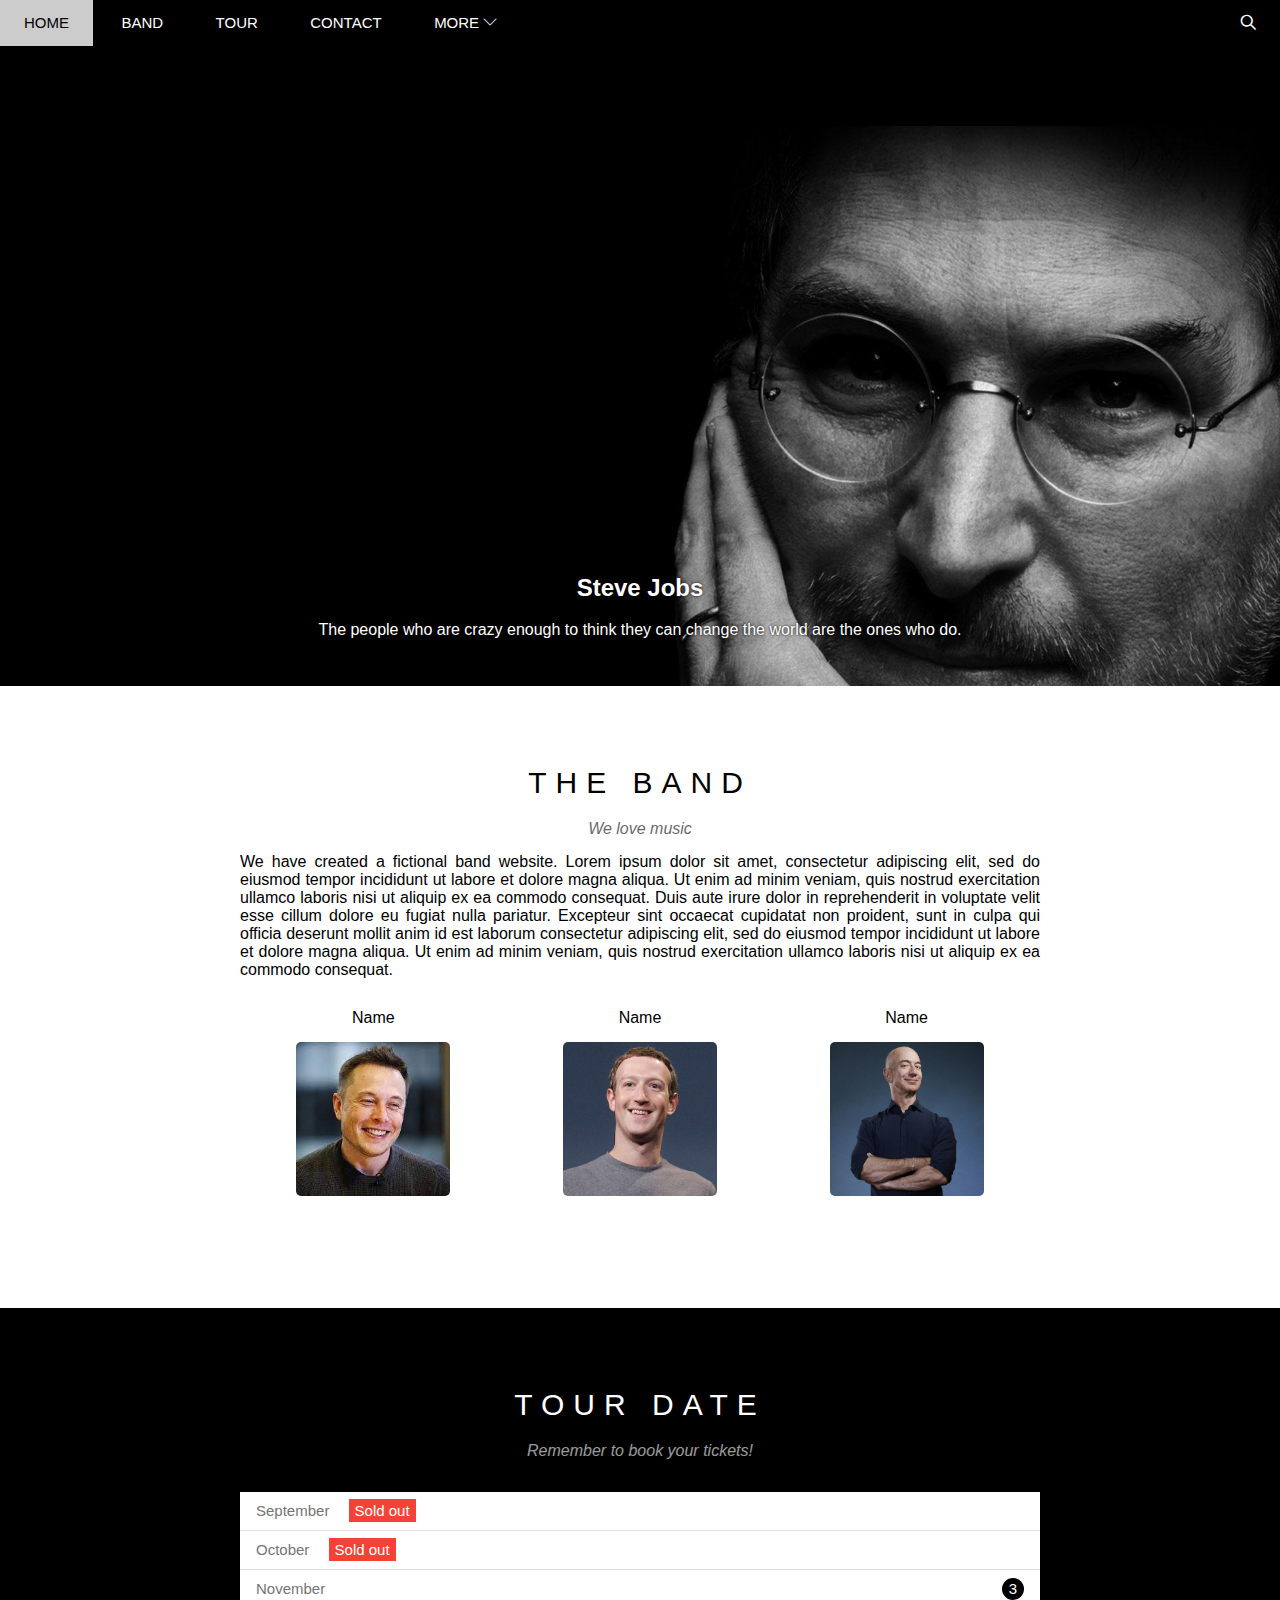
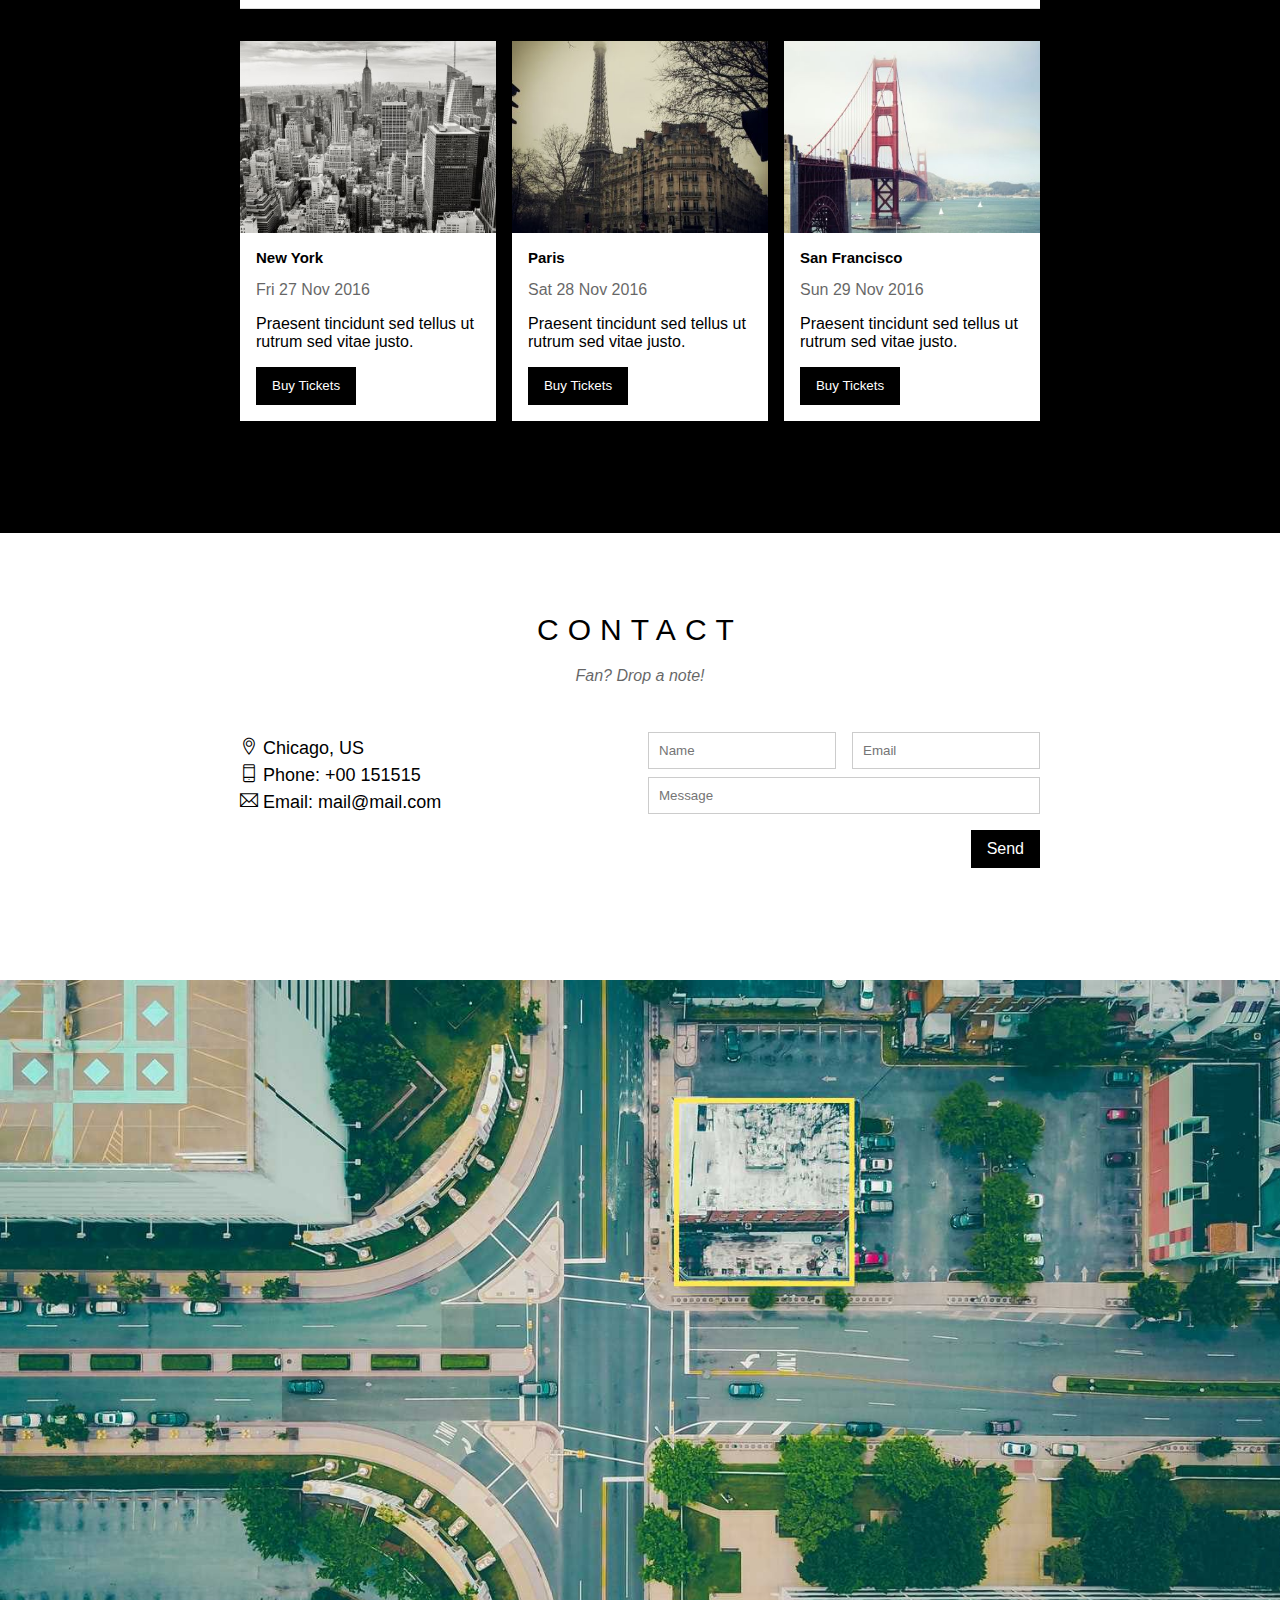
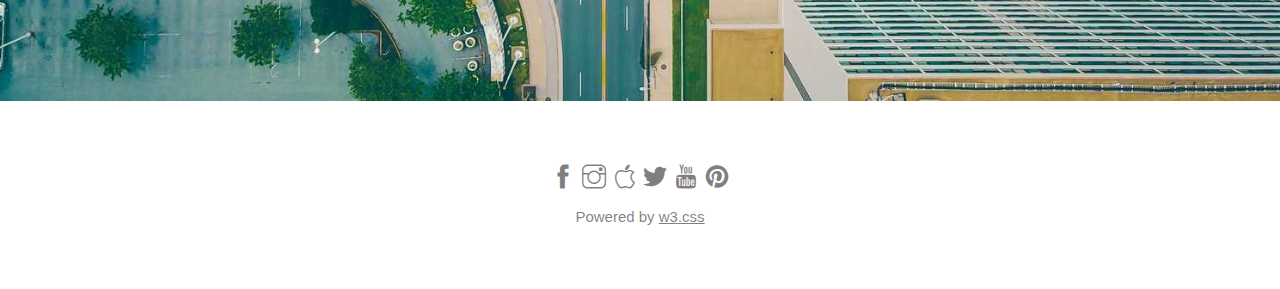
<file: index.html>
<html lang="en">
<head>
    <meta charset="UTF-8">
    <meta http-equiv="X-UA-Compatible" content="IE=edge">
    <meta name="viewport" content="width=device-width, initial-scale=1.0">
    <title>The Band</title>
    <link rel="icon" href="https://icon-library.com/images/music-icon-ico/music-icon-ico-5.jpg" type="image/x-icon" />
    <link rel="stylesheet" href="./assets/css/style.css">
    <link rel="stylesheet" href="./assets/css/responsive.css">

    <link rel="stylesheet" href="./assets/font/themify-icons/themify-icons.css">
</head>
<body>
    <!-- Main  -->
    <div id="main">
        <!-- Navigation -->
        <div id="header">
            <ul class="navbar">
                <li><a href="#">home</a></li>
                <li><a href="#band">band</a></li>
                <li><a href="#tourdate">tour</a></li>
                <li><a href="#contact">contact</a></li>
                <li><a href="#">more
                    <i class="ti-angle-down"></i>
                    <ul class="subnav">
                        <li><a href="#" ></a>merchandise</li>
                        <li><a href="#" ></a>extras</li>
                        <li><a href="#" ></a>media</li>
                    </ul>
                </a></li>
            </ul>

            <!-- search button -->
            <div class="search-btn">
                <i class="ti-search"></i>
            </div>

            <div id="menu-moblie" class="mobile-menu-btn">
                <i class="ti-menu"></i>
            </div>
        </div>
        <!-- Slider -->
        <div id="slider">
            <div class="title">
                <h2 class="slider-title">Steve Jobs</h2>
                <p class="sub-title">The people who are crazy enough to think they can change the world are the ones who do.</p>
            </div>
        </div>
        <!-- Content -->
        <div id="content-list">
            <!-- The Band -->
            <div class="content" id="band">
                <h2 class="heading">THE BAND</h2>
                <p class="subheading">We love music</p>
                <p class="desc">We have created a fictional band website. Lorem ipsum dolor sit amet, consectetur adipiscing elit, sed do eiusmod tempor incididunt ut labore et dolore magna aliqua. Ut enim ad minim veniam, quis nostrud exercitation ullamco laboris nisi ut aliquip ex ea commodo consequat. Duis aute irure dolor in reprehenderit in voluptate velit esse cillum dolore eu fugiat nulla pariatur. Excepteur sint occaecat cupidatat non proident, sunt in culpa qui officia deserunt mollit anim id est laborum consectetur adipiscing elit, sed do eiusmod tempor incididunt ut labore et dolore magna aliqua. Ut enim ad minim veniam, quis nostrud exercitation ullamco laboris nisi ut aliquip ex ea commodo consequat.</p>

                <div class="team-lst">
                    <div class="text-center col col-3th">
                        <p class="name">Name</p>
                        <img src="./assets/img/member/musk.jpg" class="avt" alt="">
                    </div>
                    <div class="text-center col col-3th">
                        <p class="name">Name</p>
                        <img src="./assets/img/member/mark.jpg" class="avt" alt="">
                    </div>
                    <div class="text-center col col-3th">
                        <p class="name">Name</p>
                        <img src="./assets/img/member/bandmember.jpg" class="avt" alt="">
                    </div>
                </div>
            </div>

            <!-- Tour Date -->
            <div class="tour">
                <div class="content" id="tourdate">
                    <h2 class="heading color-white">Tour date</h2>
                    <p class="color-white subheading">Remember to book your tickets!</p>
                    <ul class="ticket">
                        <li>September <span class="soldout">Sold out</span></li>
                        <li>October <span class="soldout">Sold out</span></li>
                        <li>November<span class="quantity">3</span></li>
                    </ul>
                    <!-- places section -->
                    <div class="places-section row">
                        <div class="col-3th col">
                            <img src="./assets/img/place/newyork.jpg" alt="" class="place-img">
                            <div class="place-content">
                                <h3 class="nameOfplace">New York</h3>
                                <p class="date">Fri 27 Nov 2016</p>
                                <p class="place-desc">Praesent tincidunt sed tellus ut rutrum sed vitae justo.</p>
                                <button class="buyticket full-width js-buy-ticket">Buy Tickets</button>
                            </div>
                        </div>

                        <div class="col-3th col">
                            <img src="./assets/img/place/paris.jpg" alt="" class="place-img">
                            <div class="place-content">
                                <h3 class="nameOfplace">Paris</h3>
                                <p class="date">Sat 28 Nov 2016</p>
                                <p class="place-desc">Praesent tincidunt sed tellus ut rutrum sed vitae justo.</p>
                                <button class="buyticket full-width js-buy-ticket">Buy Tickets</button>
                            </div>
                        </div>
                    
                        <div class="col-3th col">
                            <img src="./assets/img/place/sanfran.jpg" alt="" class="place-img">
                            <div class="place-content">
                                <h3 class="nameOfplace">San Francisco</h3>
                                <p class="date">Sun 29 Nov 2016</p>
                                <p class="place-desc">Praesent tincidunt sed tellus ut rutrum sed vitae justo.</p>
                                <button class="buyticket full-width js-buy-ticket">Buy Tickets</button>
                            </div>
                        </div>
                    </div>
                    
                </div>
            </div>

            <!-- Contact -->
            <div class="content" id="contact">
                <h2 class="heading">contact</h2>
                <p class="subheading">Fan? Drop a note!</p>
                <div class="row contact-content">
                    <div class="col col-half contact-infor">
                        <p> <i class="ti-location-pin"></i> Chicago, US</p>
                        <p> <i class="ti-mobile"></i> Phone: +00 151515</p>
                        <p> <i class="ti-email"></i> Email: mail@mail.com</p>
                    </div>
                    <!-- form section -->
                    <div class="col col-half contact-form">
                        <form action="">
                            <div class="row clear">
                                <div class="col col-half">
                                    <input required type="text" name="" id="" placeholder="Name" class="form-control">
                                </div>
                                <div class="col col-half">
                                    <input required type="email" name="" id="" placeholder="Email" class="form-control">
                                </div>
                            </div>
                            <div class="row ">
                                <div class="col col-full ">
                                    <input type="text" name="" id="" placeholder="Message" class="form-control mt-8">
                                    <input required class="form-submit-btn full-width mt-16" type="submit" value="Send">
                                </div>
                                
                            </div>
                        </form>
                    </div>
                    <!-- end form -->
                </div>
            </div>
        </div>
        
        <div class="map-section">
            <img class="map-img" src="./assets/img/place/map.jpg" alt="">
        </div>

        <!-- Footer -->
        <div id="footer">
            <div class="socials-list">
                <a href=""><i class="ti-facebook"></i></a>
                <a href=""><i class="ti-instagram"></i></a>
                <a href=""><i class="ti-apple"></i></a>
                <a href=""><i class="ti-twitter-alt"></i></a>
                <a href=""><i class="ti-youtube"></i></a>
                <a href=""><i class="ti-pinterest-alt"></i></a>
            </div>

            <p class="copyright">Powered by <a href="" class="">w3.css</a></p>
        </div>
        
    </div>

    <div class="modal js-modal">
        <div class="modal-container js-modal-container">
            <div class="close-btn">
                <i class="ti-close"></i>
            </div>
            <div class="header">
                <i class="ti-bag"></i>
                Tickets
            </div>

            <div class="modal-body">
                <label for="howmany" class="modal-label">
                    <i class="ti-shopping-cart"></i>
                    Tickets, $15 per person
                </label>
                <input id="howmany" placeholder="How many?" type="text" class="modal-input">

                <label for="email" class="modal-label">
                    <i class="ti-user "></i>
                    Send To
                </label>
                <input id="email" placeholder="Enter email..." type="email" class="modal-input">

                <button class="modal-pay">Pay <i class="ti-check"></i></button>
                <button class="modal-close">Close <i class="ti-close"></i></button>
                <p>Need <a href="#">help?</a></p>
            </div>
        </div>
    </div>

    <!-- modal -->
    <script>
        const buyBtns = document.querySelectorAll('.js-buy-ticket')
        const modal = document.querySelector('.js-modal')
        const modalCloseTop = document.querySelector('.close-btn')
        const modalCloseBot = document.querySelector('.modal-close')
        const modalContainer = document.querySelector('.js-modal-container')
        function removeBuytickets () {
            modal.classList.remove('open')
        }

        function showBuyTickets() {
            modal.classList.add('open')
        }

        modalCloseBot.addEventListener('click', removeBuytickets)
        modalCloseTop.addEventListener('click', removeBuytickets)

        for (const buyBtn of buyBtns) {
            buyBtn.addEventListener('click', showBuyTickets)
        }

        modal.addEventListener('click', removeBuytickets)

        modalContainer.addEventListener('click', function (event){
            event.stopPropagation()
        })
    </script>
    <!-- menu-moblie -->
    <script>
        var header = document.getElementById('header');
        var mobileMenu = document.getElementById('menu-moblie');
        var headerHeight = header.clientHeight;

        // dong mo mobile menu
        mobileMenu.onclick = function() {
            var isClosed = header.clientHeight === headerHeight;
            if (isClosed){
                header.style.height = 'auto';
            }else{
                header.style.height = headerHeight;
            }
        }

        // tu dong dong menu
        var menuItems = document.querySelectorAll('.navbar li a[href*="#"]')
        for (var i = 0; i < menuItems.length; i++){
            var menuItem = menuItems[i];
            
            menuItem.onclick = function() {
                var isParentMenu = this.nextElementSibling && this.nextElementSibling.classList.contains('subnav');
                if(isParentMenu){
                    event.preventDefault();
                    
                }else{
                    header.style.height = headerHeight;
                }
            }
        }
    </script>
</body>
</html>
</file>
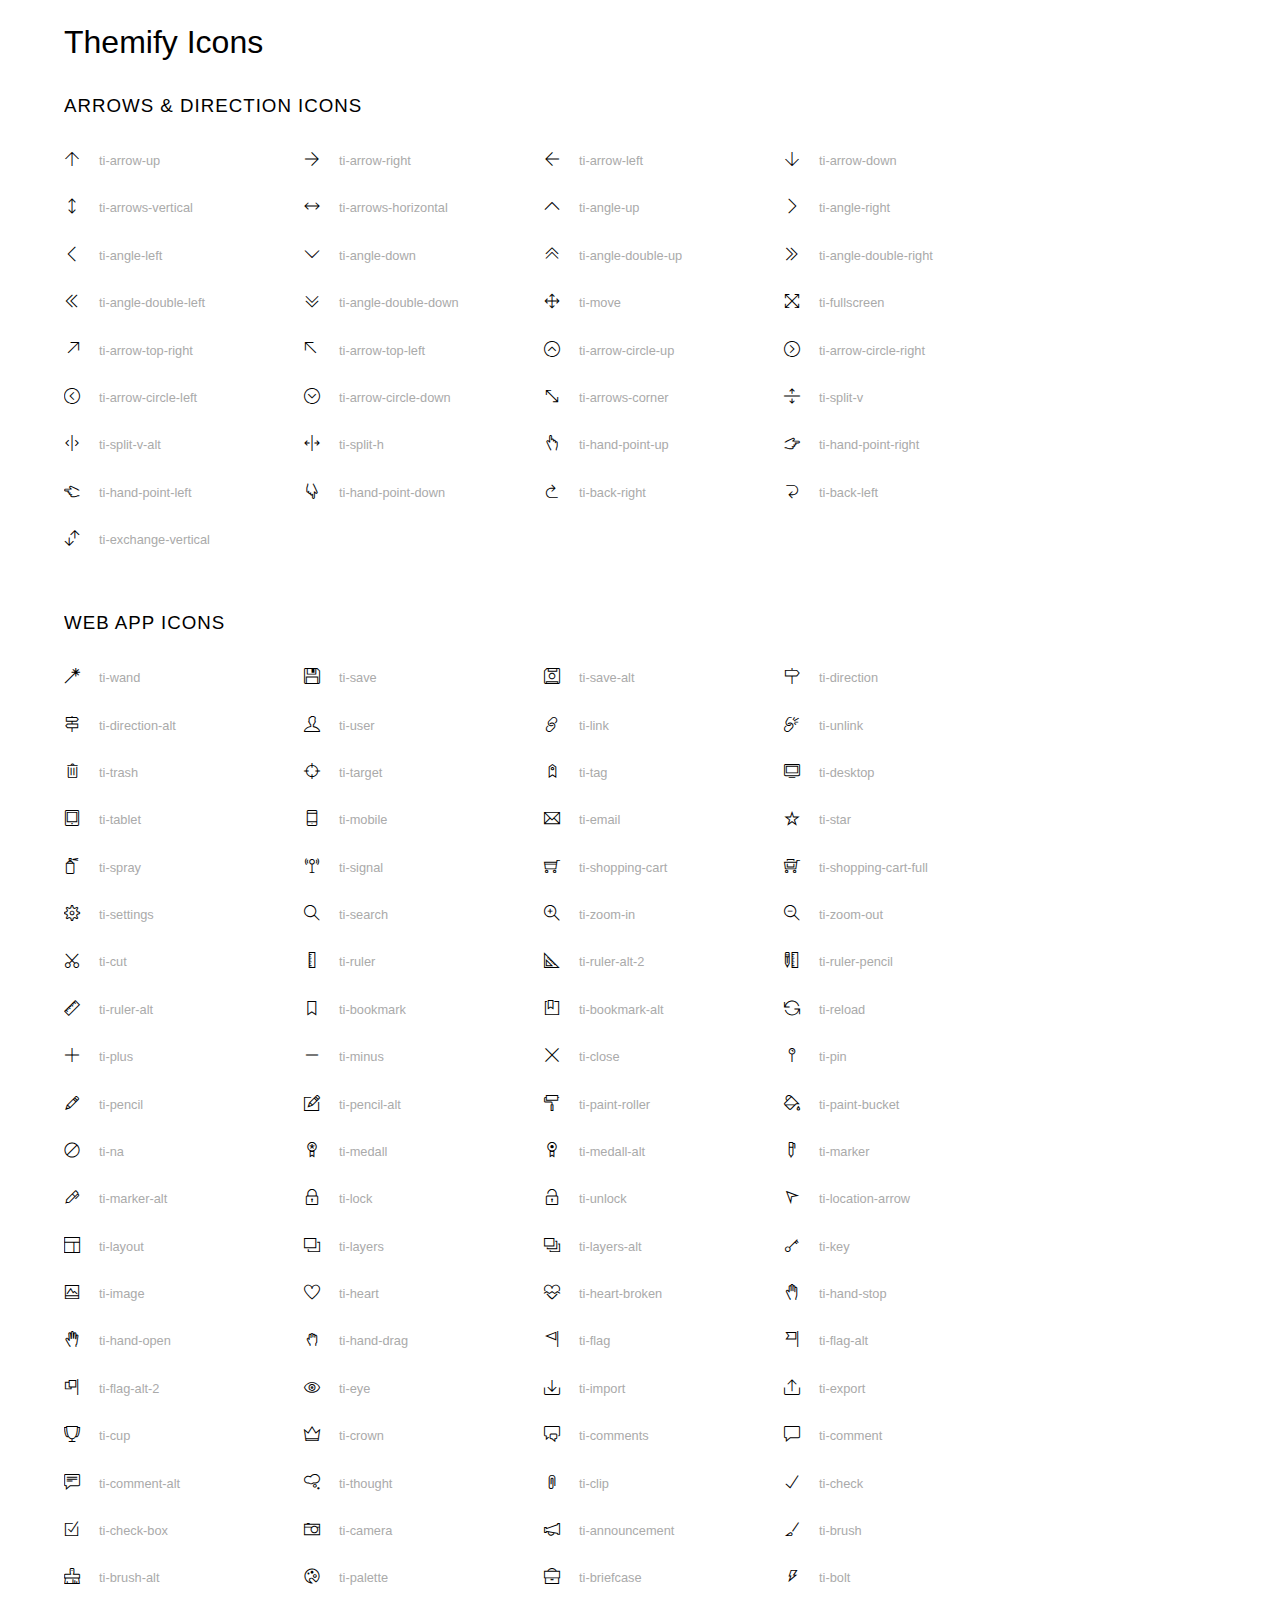
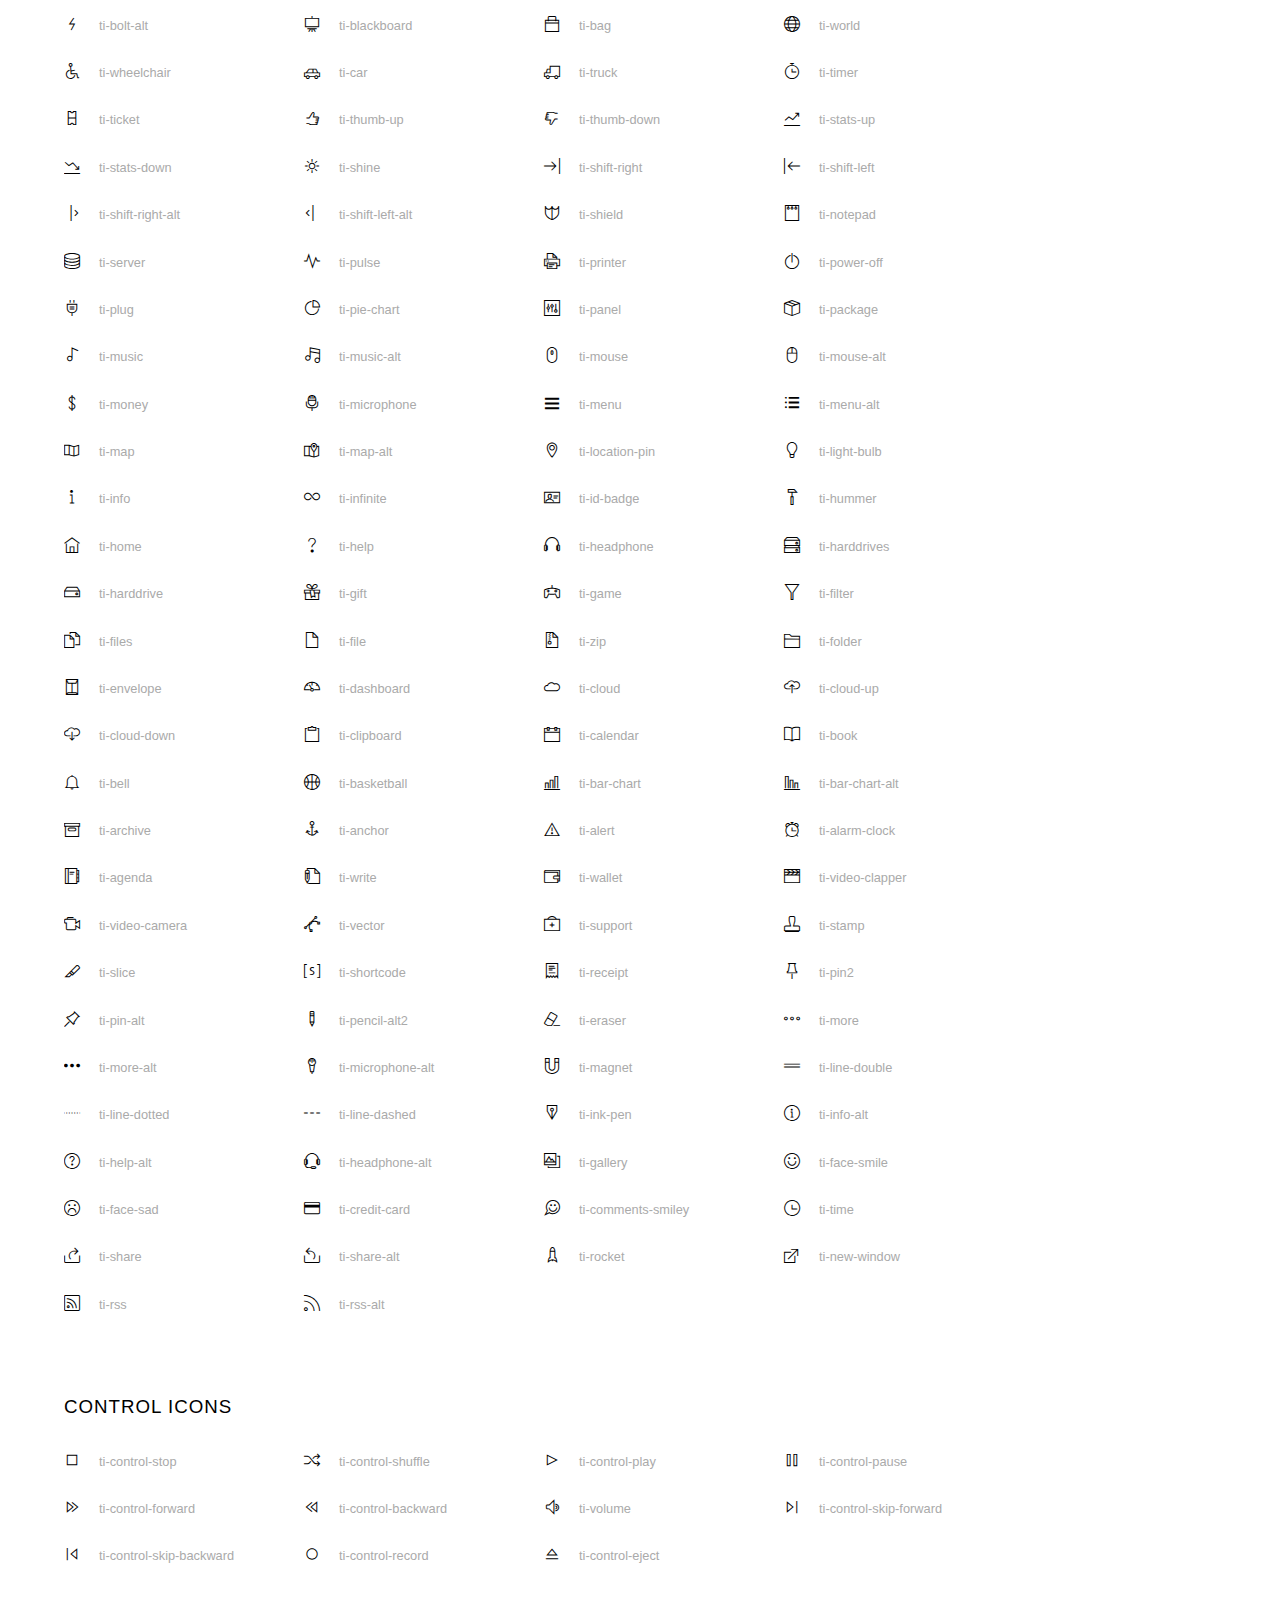
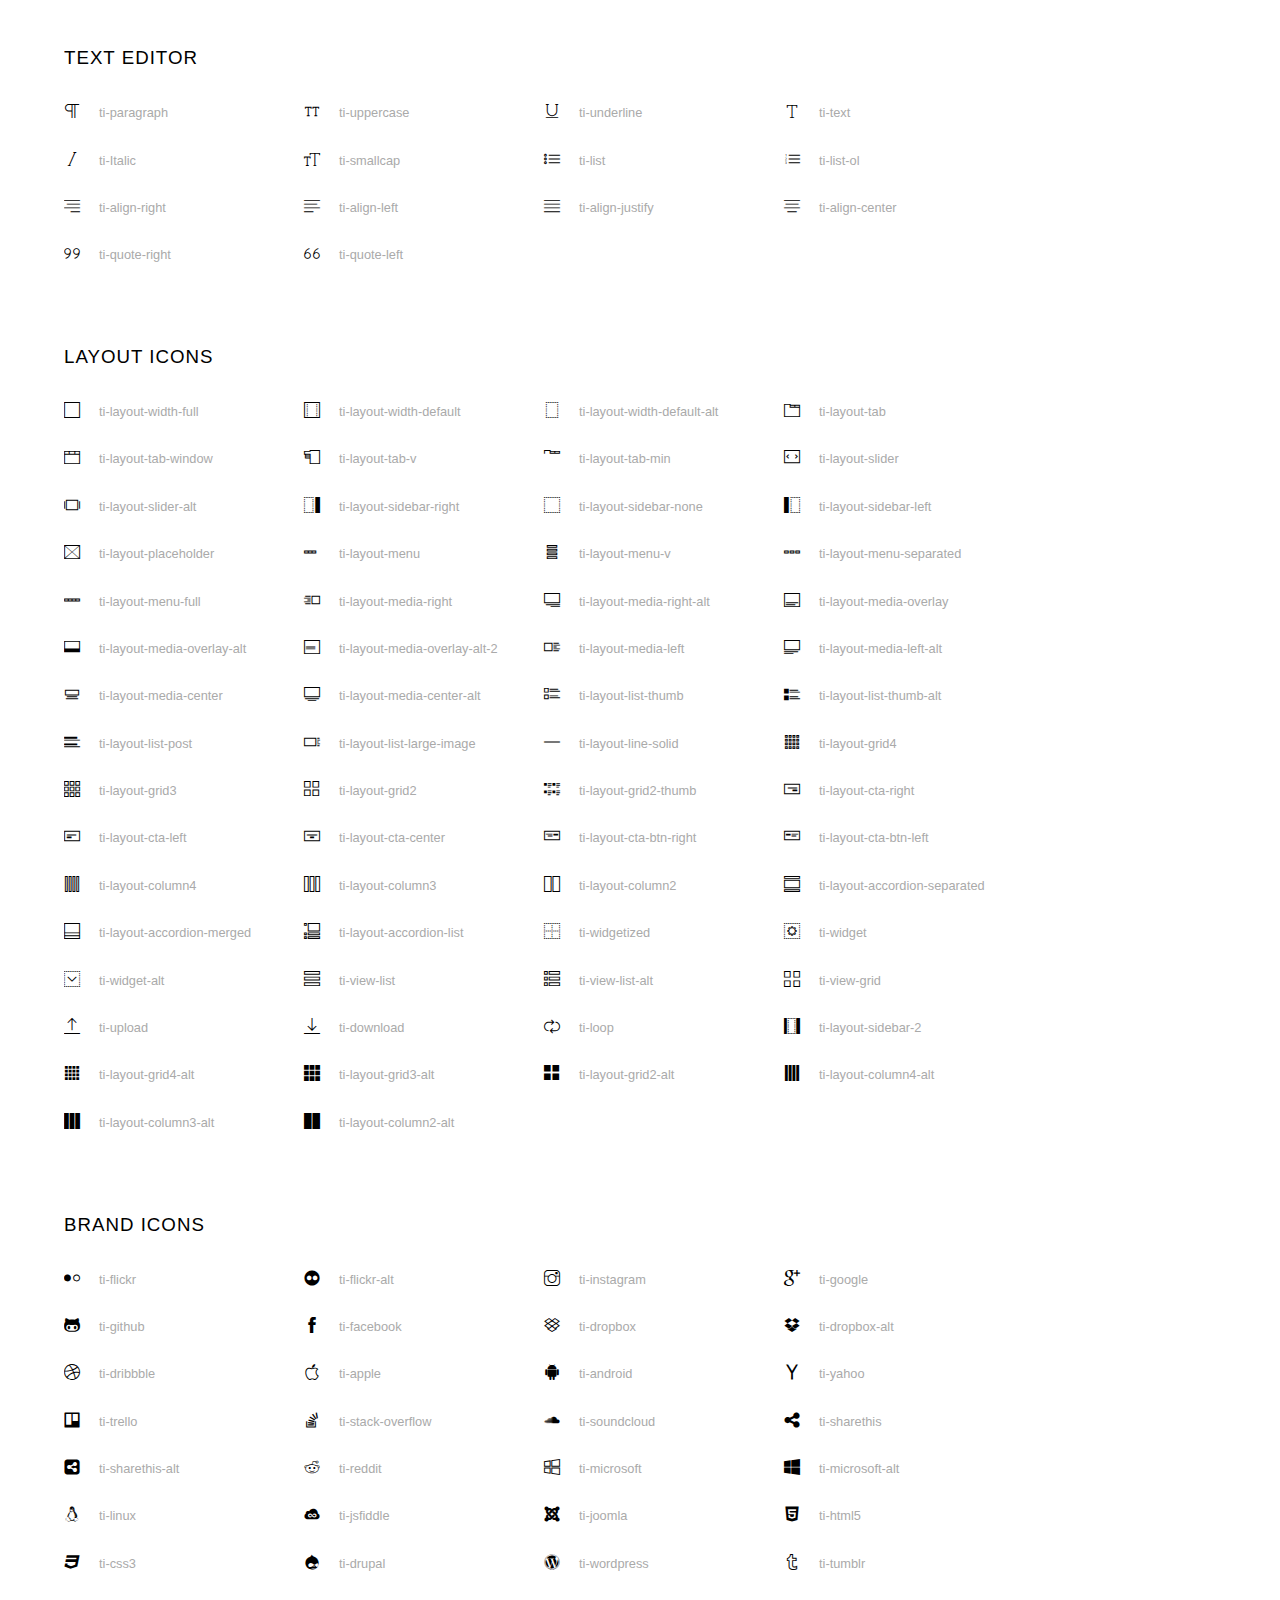
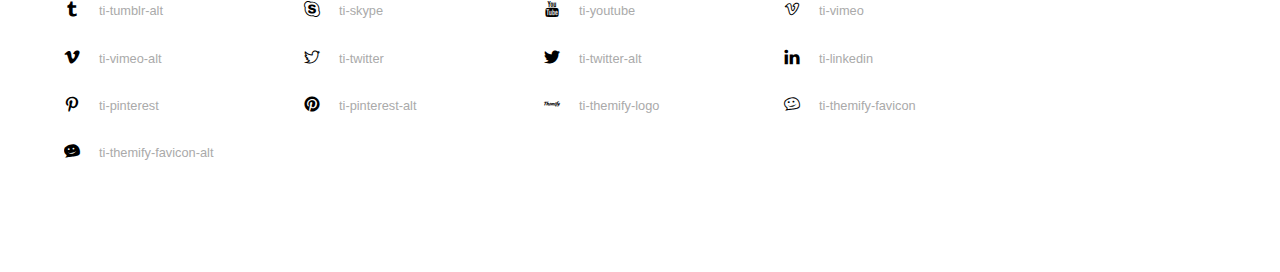
<file: assets/font/themify-icons/index.html>
<!doctype html>
<html>
<head>
	<meta charset="utf-8">
	<title>Themify Icon Font</title>
	<meta name="viewport" content="width=device-width">
	<link rel="stylesheet" href="demo-files/demo.css">
	<link rel="stylesheet" href="themify-icons.css">
	<!--[if lt IE 8]><!-->
	<link rel="stylesheet" href="ie7/ie7.css">
	<!--<![endif]-->
</head>
<body>
	<h1>Themify Icons</h1>

	<div class="icon-section">

		<div class="icon-section">
			<h3>Arrows &amp; Direction Icons </h3>

			<div class="icon-container">
				<span class="ti-arrow-up"></span><span class="icon-name"> ti-arrow-up</span>
			</div>
			<div class="icon-container">
				<span class="ti-arrow-right"></span><span class="icon-name"> ti-arrow-right</span>
			</div>
			<div class="icon-container">
				<span class="ti-arrow-left"></span><span class="icon-name"> ti-arrow-left</span>
			</div>
			<div class="icon-container">
				<span class="ti-arrow-down"></span><span class="icon-name"> ti-arrow-down</span>
			</div>
			<div class="icon-container">
				<span class="ti-arrows-vertical"></span><span class="icon-name"> ti-arrows-vertical</span>
			</div>
			<div class="icon-container">
				<span class="ti-arrows-horizontal"></span><span class="icon-name"> ti-arrows-horizontal</span>
			</div>
			<div class="icon-container">
				<span class="ti-angle-up"></span><span class="icon-name"> ti-angle-up</span>
			</div>
			<div class="icon-container">
				<span class="ti-angle-right"></span><span class="icon-name"> ti-angle-right</span>
			</div>
			<div class="icon-container">
				<span class="ti-angle-left"></span><span class="icon-name"> ti-angle-left</span>
			</div>
			<div class="icon-container">
				<span class="ti-angle-down"></span><span class="icon-name"> ti-angle-down</span>
			</div>	
			<div class="icon-container">
				<span class="ti-angle-double-up"></span><span class="icon-name"> ti-angle-double-up</span>
			</div>
			<div class="icon-container">
				<span class="ti-angle-double-right"></span><span class="icon-name"> ti-angle-double-right</span>
			</div>
			<div class="icon-container">
				<span class="ti-angle-double-left"></span><span class="icon-name"> ti-angle-double-left</span>
			</div>
			<div class="icon-container">
				<span class="ti-angle-double-down"></span><span class="icon-name"> ti-angle-double-down</span>
			</div>					
			<div class="icon-container">
				<span class="ti-move"></span><span class="icon-name"> ti-move</span>
			</div>
			<div class="icon-container">
				<span class="ti-fullscreen"></span><span class="icon-name"> ti-fullscreen</span>
			</div>
			<div class="icon-container">
				<span class="ti-arrow-top-right"></span><span class="icon-name"> ti-arrow-top-right</span>
			</div>
			<div class="icon-container">
				<span class="ti-arrow-top-left"></span><span class="icon-name"> ti-arrow-top-left</span>
			</div>
			<div class="icon-container">
				<span class="ti-arrow-circle-up"></span><span class="icon-name"> ti-arrow-circle-up</span>
			</div>
			<div class="icon-container">
				<span class="ti-arrow-circle-right"></span><span class="icon-name"> ti-arrow-circle-right</span>
			</div>
			<div class="icon-container">
				<span class="ti-arrow-circle-left"></span><span class="icon-name"> ti-arrow-circle-left</span>
			</div>
			<div class="icon-container">
				<span class="ti-arrow-circle-down"></span><span class="icon-name"> ti-arrow-circle-down</span>
			</div>
			<div class="icon-container">
				<span class="ti-arrows-corner"></span><span class="icon-name"> ti-arrows-corner</span>
			</div>
			<div class="icon-container">
				<span class="ti-split-v"></span><span class="icon-name"> ti-split-v</span>
			</div>

			<div class="icon-container">
				<span class="ti-split-v-alt"></span><span class="icon-name"> ti-split-v-alt</span>
			</div>
			<div class="icon-container">
				<span class="ti-split-h"></span><span class="icon-name"> ti-split-h</span>
			</div>
			<div class="icon-container">
				<span class="ti-hand-point-up"></span><span class="icon-name"> ti-hand-point-up</span>
			</div>
			<div class="icon-container">
				<span class="ti-hand-point-right"></span><span class="icon-name"> ti-hand-point-right</span>
			</div>
			<div class="icon-container">
				<span class="ti-hand-point-left"></span><span class="icon-name"> ti-hand-point-left</span>
			</div>
			<div class="icon-container">
				<span class="ti-hand-point-down"></span><span class="icon-name"> ti-hand-point-down</span>
			</div>
			<div class="icon-container">
				<span class="ti-back-right"></span><span class="icon-name"> ti-back-right</span>
			</div>
			<div class="icon-container">
				<span class="ti-back-left"></span><span class="icon-name"> ti-back-left</span>
			</div>
			<div class="icon-container">
				<span class="ti-exchange-vertical"></span><span class="icon-name"> ti-exchange-vertical</span>
			</div>

		</div> <!-- Arrows Icons -->



		<h3>Web App Icons</h3>
		
		<div class="icon-section">

			<div class="icon-container">
				<span class="ti-wand"></span><span class="icon-name"> ti-wand</span>
			</div>
			<div class="icon-container">
				<span class="ti-save"></span><span class="icon-name"> ti-save</span>
			</div>
			<div class="icon-container">
				<span class="ti-save-alt"></span><span class="icon-name"> ti-save-alt</span>
			</div>

			<div class="icon-container">
				<span class="ti-direction"></span><span class="icon-name"> ti-direction</span>
			</div>
			<div class="icon-container">
				<span class="ti-direction-alt"></span><span class="icon-name"> ti-direction-alt</span>
			</div>
			<div class="icon-container">
				<span class="ti-user"></span><span class="icon-name"> ti-user</span>
			</div>
			<div class="icon-container">
				<span class="ti-link"></span><span class="icon-name"> ti-link</span>
			</div>
			<div class="icon-container">
				<span class="ti-unlink"></span><span class="icon-name"> ti-unlink</span>
			</div>
			<div class="icon-container">
				<span class="ti-trash"></span><span class="icon-name"> ti-trash</span>
			</div>
			<div class="icon-container">
				<span class="ti-target"></span><span class="icon-name"> ti-target</span>
			</div>
			<div class="icon-container">
				<span class="ti-tag"></span><span class="icon-name"> ti-tag</span>
			</div>
			<div class="icon-container">
				<span class="ti-desktop"></span><span class="icon-name"> ti-desktop</span>
			</div>
			<div class="icon-container">
				<span class="ti-tablet"></span><span class="icon-name"> ti-tablet</span>
			</div>
			<div class="icon-container">
				<span class="ti-mobile"></span><span class="icon-name"> ti-mobile</span>
			</div>
			<div class="icon-container">
				<span class="ti-email"></span><span class="icon-name"> ti-email</span>
			</div>	
			<div class="icon-container">
				<span class="ti-star"></span><span class="icon-name"> ti-star</span>
			</div>
			<div class="icon-container">
				<span class="ti-spray"></span><span class="icon-name"> ti-spray</span>
			</div>
			<div class="icon-container">
				<span class="ti-signal"></span><span class="icon-name"> ti-signal</span>
			</div>
			<div class="icon-container">
				<span class="ti-shopping-cart"></span><span class="icon-name"> ti-shopping-cart</span>
			</div>
			<div class="icon-container">
				<span class="ti-shopping-cart-full"></span><span class="icon-name"> ti-shopping-cart-full</span>
			</div>
			<div class="icon-container">
				<span class="ti-settings"></span><span class="icon-name"> ti-settings</span>
			</div>
			<div class="icon-container">
				<span class="ti-search"></span><span class="icon-name"> ti-search</span>
			</div>
			<div class="icon-container">
				<span class="ti-zoom-in"></span><span class="icon-name"> ti-zoom-in</span>
			</div>
			<div class="icon-container">
				<span class="ti-zoom-out"></span><span class="icon-name"> ti-zoom-out</span>
			</div>
			<div class="icon-container">
				<span class="ti-cut"></span><span class="icon-name"> ti-cut</span>
			</div>
			<div class="icon-container">
				<span class="ti-ruler"></span><span class="icon-name"> ti-ruler</span>
			</div>
			<div class="icon-container">
				<span class="ti-ruler-alt-2"></span><span class="icon-name"> ti-ruler-alt-2</span>
			</div>			
			<div class="icon-container">
				<span class="ti-ruler-pencil"></span><span class="icon-name"> ti-ruler-pencil</span>
			</div>
			<div class="icon-container">
				<span class="ti-ruler-alt"></span><span class="icon-name"> ti-ruler-alt</span>
			</div>
			<div class="icon-container">
				<span class="ti-bookmark"></span><span class="icon-name"> ti-bookmark</span>
			</div>
			<div class="icon-container">
				<span class="ti-bookmark-alt"></span><span class="icon-name"> ti-bookmark-alt</span>
			</div>
			<div class="icon-container">
				<span class="ti-reload"></span><span class="icon-name"> ti-reload</span>
			</div>
			<div class="icon-container">
				<span class="ti-plus"></span><span class="icon-name"> ti-plus</span>
			</div>
			<div class="icon-container">
				<span class="ti-minus"></span><span class="icon-name"> ti-minus</span>
			</div>
			<div class="icon-container">
				<span class="ti-close"></span><span class="icon-name"> ti-close</span>
			</div>			
			<div class="icon-container">
				<span class="ti-pin"></span><span class="icon-name"> ti-pin</span>
			</div>
			<div class="icon-container">
				<span class="ti-pencil"></span><span class="icon-name"> ti-pencil</span>
			</div>
					
		  	<div class="icon-container">
				<span class="ti-pencil-alt"></span><span class="icon-name"> ti-pencil-alt</span>
			</div>
			<div class="icon-container">
				<span class="ti-paint-roller"></span><span class="icon-name"> ti-paint-roller</span>
			</div>
			<div class="icon-container">
				<span class="ti-paint-bucket"></span><span class="icon-name"> ti-paint-bucket</span>
			</div>
			<div class="icon-container">
				<span class="ti-na"></span><span class="icon-name"> ti-na</span>
			</div>
			<div class="icon-container">
				<span class="ti-medall"></span><span class="icon-name"> ti-medall</span>
			</div>
			<div class="icon-container">
				<span class="ti-medall-alt"></span><span class="icon-name"> ti-medall-alt</span>
			</div>
			<div class="icon-container">
				<span class="ti-marker"></span><span class="icon-name"> ti-marker</span>
			</div>
			<div class="icon-container">
				<span class="ti-marker-alt"></span><span class="icon-name"> ti-marker-alt</span>
			</div>

			<div class="icon-container">
				<span class="ti-lock"></span><span class="icon-name"> ti-lock</span>
			</div>
			<div class="icon-container">
				<span class="ti-unlock"></span><span class="icon-name"> ti-unlock</span>
			</div>
			<div class="icon-container">
				<span class="ti-location-arrow"></span><span class="icon-name"> ti-location-arrow</span>
			</div>
			<div class="icon-container">
				<span class="ti-layout"></span><span class="icon-name"> ti-layout</span>
			</div>
			<div class="icon-container">
				<span class="ti-layers"></span><span class="icon-name"> ti-layers</span>
			</div>
			<div class="icon-container">
				<span class="ti-layers-alt"></span><span class="icon-name"> ti-layers-alt</span>
			</div>
			<div class="icon-container">
				<span class="ti-key"></span><span class="icon-name"> ti-key</span>
			</div>
			<div class="icon-container">
				<span class="ti-image"></span><span class="icon-name"> ti-image</span>
			</div>
			<div class="icon-container">
				<span class="ti-heart"></span><span class="icon-name"> ti-heart</span>
			</div>
			<div class="icon-container">
				<span class="ti-heart-broken"></span><span class="icon-name"> ti-heart-broken</span>
			</div>
			<div class="icon-container">
				<span class="ti-hand-stop"></span><span class="icon-name"> ti-hand-stop</span>
			</div>
			<div class="icon-container">
				<span class="ti-hand-open"></span><span class="icon-name"> ti-hand-open</span>
			</div>
			<div class="icon-container">
				<span class="ti-hand-drag"></span><span class="icon-name"> ti-hand-drag</span>
			</div>
			<div class="icon-container">
				<span class="ti-flag"></span><span class="icon-name"> ti-flag</span>
			</div>
			<div class="icon-container">
				<span class="ti-flag-alt"></span><span class="icon-name"> ti-flag-alt</span>
			</div>
			<div class="icon-container">
				<span class="ti-flag-alt-2"></span><span class="icon-name"> ti-flag-alt-2</span>
			</div>
			<div class="icon-container">
				<span class="ti-eye"></span><span class="icon-name"> ti-eye</span>
			</div>
			<div class="icon-container">
				<span class="ti-import"></span><span class="icon-name"> ti-import</span>
			</div>			
			<div class="icon-container">
				<span class="ti-export"></span><span class="icon-name"> ti-export</span>
			</div>
			<div class="icon-container">
				<span class="ti-cup"></span><span class="icon-name"> ti-cup</span>
			</div>
			<div class="icon-container">
				<span class="ti-crown"></span><span class="icon-name"> ti-crown</span>
			</div>
			<div class="icon-container">
				<span class="ti-comments"></span><span class="icon-name"> ti-comments</span>
			</div>
			<div class="icon-container">
				<span class="ti-comment"></span><span class="icon-name"> ti-comment</span>
			</div>
			<div class="icon-container">
				<span class="ti-comment-alt"></span><span class="icon-name"> ti-comment-alt</span>
			</div>
			<div class="icon-container">
				<span class="ti-thought"></span><span class="icon-name"> ti-thought</span>
			</div>			
			<div class="icon-container">
				<span class="ti-clip"></span><span class="icon-name"> ti-clip</span>
			</div>

			<div class="icon-container">
				<span class="ti-check"></span><span class="icon-name"> ti-check</span>
			</div>
			<div class="icon-container">
				<span class="ti-check-box"></span><span class="icon-name"> ti-check-box</span>
			</div>
			<div class="icon-container">
				<span class="ti-camera"></span><span class="icon-name"> ti-camera</span>
			</div>
			<div class="icon-container">
				<span class="ti-announcement"></span><span class="icon-name"> ti-announcement</span>
			</div>
			<div class="icon-container">
				<span class="ti-brush"></span><span class="icon-name"> ti-brush</span>
			</div>
			<div class="icon-container">
				<span class="ti-brush-alt"></span><span class="icon-name"> ti-brush-alt</span>
			</div>
			<div class="icon-container">
				<span class="ti-palette"></span><span class="icon-name"> ti-palette</span>
			</div>			
			<div class="icon-container">
				<span class="ti-briefcase"></span><span class="icon-name"> ti-briefcase</span>
			</div>
			<div class="icon-container">
				<span class="ti-bolt"></span><span class="icon-name"> ti-bolt</span>
			</div>
			<div class="icon-container">
				<span class="ti-bolt-alt"></span><span class="icon-name"> ti-bolt-alt</span>
			</div>
			<div class="icon-container">
				<span class="ti-blackboard"></span><span class="icon-name"> ti-blackboard</span>
			</div>
			<div class="icon-container">
				<span class="ti-bag"></span><span class="icon-name"> ti-bag</span>
			</div>
			<div class="icon-container">
				<span class="ti-world"></span><span class="icon-name"> ti-world</span>
			</div>
			<div class="icon-container">
				<span class="ti-wheelchair"></span><span class="icon-name"> ti-wheelchair</span>
			</div>
			<div class="icon-container">
				<span class="ti-car"></span><span class="icon-name"> ti-car</span>
			</div>
			<div class="icon-container">
				<span class="ti-truck"></span><span class="icon-name"> ti-truck</span>
			</div>
			<div class="icon-container">
				<span class="ti-timer"></span><span class="icon-name"> ti-timer</span>
			</div>
			<div class="icon-container">
				<span class="ti-ticket"></span><span class="icon-name"> ti-ticket</span>
			</div>
			<div class="icon-container">
				<span class="ti-thumb-up"></span><span class="icon-name"> ti-thumb-up</span>
			</div>
			<div class="icon-container">
				<span class="ti-thumb-down"></span><span class="icon-name"> ti-thumb-down</span>
			</div>

			<div class="icon-container">
				<span class="ti-stats-up"></span><span class="icon-name"> ti-stats-up</span>
			</div>
			<div class="icon-container">
				<span class="ti-stats-down"></span><span class="icon-name"> ti-stats-down</span>
			</div>
			<div class="icon-container">
				<span class="ti-shine"></span><span class="icon-name"> ti-shine</span>
			</div>
			<div class="icon-container">
				<span class="ti-shift-right"></span><span class="icon-name"> ti-shift-right</span>
			</div>
			<div class="icon-container">
				<span class="ti-shift-left"></span><span class="icon-name"> ti-shift-left</span>
			</div>

			<div class="icon-container">
				<span class="ti-shift-right-alt"></span><span class="icon-name"> ti-shift-right-alt</span>
			</div>
			<div class="icon-container">
				<span class="ti-shift-left-alt"></span><span class="icon-name"> ti-shift-left-alt</span>
			</div>
			<div class="icon-container">
				<span class="ti-shield"></span><span class="icon-name"> ti-shield</span>
			</div>
			<div class="icon-container">
				<span class="ti-notepad"></span><span class="icon-name"> ti-notepad</span>
			</div>
			<div class="icon-container">
				<span class="ti-server"></span><span class="icon-name"> ti-server</span>
			</div>

			<div class="icon-container">
				<span class="ti-pulse"></span><span class="icon-name"> ti-pulse</span>
			</div>
			<div class="icon-container">
				<span class="ti-printer"></span><span class="icon-name"> ti-printer</span>
			</div>
			<div class="icon-container">
				<span class="ti-power-off"></span><span class="icon-name"> ti-power-off</span>
			</div>
			<div class="icon-container">
				<span class="ti-plug"></span><span class="icon-name"> ti-plug</span>
			</div>
			<div class="icon-container">
				<span class="ti-pie-chart"></span><span class="icon-name"> ti-pie-chart</span>
			</div>

			<div class="icon-container">
				<span class="ti-panel"></span><span class="icon-name"> ti-panel</span>
			</div>
			<div class="icon-container">
				<span class="ti-package"></span><span class="icon-name"> ti-package</span>
			</div>
			<div class="icon-container">
				<span class="ti-music"></span><span class="icon-name"> ti-music</span>
			</div>
			<div class="icon-container">
				<span class="ti-music-alt"></span><span class="icon-name"> ti-music-alt</span>
			</div>
			<div class="icon-container">
				<span class="ti-mouse"></span><span class="icon-name"> ti-mouse</span>
			</div>
			<div class="icon-container">
				<span class="ti-mouse-alt"></span><span class="icon-name"> ti-mouse-alt</span>
			</div>
			<div class="icon-container">
				<span class="ti-money"></span><span class="icon-name"> ti-money</span>
			</div>
			<div class="icon-container">
				<span class="ti-microphone"></span><span class="icon-name"> ti-microphone</span>
			</div>
			<div class="icon-container">
				<span class="ti-menu"></span><span class="icon-name"> ti-menu</span>
			</div>
			<div class="icon-container">
				<span class="ti-menu-alt"></span><span class="icon-name"> ti-menu-alt</span>
			</div>
			<div class="icon-container">
				<span class="ti-map"></span><span class="icon-name"> ti-map</span>
			</div>
			<div class="icon-container">
				<span class="ti-map-alt"></span><span class="icon-name"> ti-map-alt</span>
			</div>

			<div class="icon-container">
				<span class="ti-location-pin"></span><span class="icon-name"> ti-location-pin</span>
			</div>

			<div class="icon-container">
				<span class="ti-light-bulb"></span><span class="icon-name"> ti-light-bulb</span>
			</div>
			<div class="icon-container">
				<span class="ti-info"></span><span class="icon-name"> ti-info</span>
			</div>
			<div class="icon-container">
				<span class="ti-infinite"></span><span class="icon-name"> ti-infinite</span>
			</div>
			<div class="icon-container">
				<span class="ti-id-badge"></span><span class="icon-name"> ti-id-badge</span>
			</div>
			<div class="icon-container">
				<span class="ti-hummer"></span><span class="icon-name"> ti-hummer</span>
			</div>
			<div class="icon-container">
				<span class="ti-home"></span><span class="icon-name"> ti-home</span>
			</div>
			<div class="icon-container">
				<span class="ti-help"></span><span class="icon-name"> ti-help</span>
			</div>
			<div class="icon-container">
				<span class="ti-headphone"></span><span class="icon-name"> ti-headphone</span>
			</div>
			<div class="icon-container">
				<span class="ti-harddrives"></span><span class="icon-name"> ti-harddrives</span>
			</div>
			<div class="icon-container">
				<span class="ti-harddrive"></span><span class="icon-name"> ti-harddrive</span>
			</div>
			<div class="icon-container">
				<span class="ti-gift"></span><span class="icon-name"> ti-gift</span>
			</div>
			<div class="icon-container">
				<span class="ti-game"></span><span class="icon-name"> ti-game</span>
			</div>
			<div class="icon-container">
				<span class="ti-filter"></span><span class="icon-name"> ti-filter</span>
			</div>
			<div class="icon-container">
				<span class="ti-files"></span><span class="icon-name"> ti-files</span>
			</div>
			<div class="icon-container">
				<span class="ti-file"></span><span class="icon-name"> ti-file</span>
			</div>
			<div class="icon-container">
				<span class="ti-zip"></span><span class="icon-name"> ti-zip</span>
			</div>
			<div class="icon-container">
				<span class="ti-folder"></span><span class="icon-name"> ti-folder</span>
			</div>			
			<div class="icon-container">
				<span class="ti-envelope"></span><span class="icon-name"> ti-envelope</span>
			</div>


			<div class="icon-container">
				<span class="ti-dashboard"></span><span class="icon-name"> ti-dashboard</span>
			</div>
			<div class="icon-container">
				<span class="ti-cloud"></span><span class="icon-name"> ti-cloud</span>
			</div>
			<div class="icon-container">
				<span class="ti-cloud-up"></span><span class="icon-name"> ti-cloud-up</span>
			</div>
			<div class="icon-container">
				<span class="ti-cloud-down"></span><span class="icon-name"> ti-cloud-down</span>
			</div>
			<div class="icon-container">
				<span class="ti-clipboard"></span><span class="icon-name"> ti-clipboard</span>
			</div>
			<div class="icon-container">
				<span class="ti-calendar"></span><span class="icon-name"> ti-calendar</span>
			</div>
			<div class="icon-container">
				<span class="ti-book"></span><span class="icon-name"> ti-book</span>
			</div>
			<div class="icon-container">
				<span class="ti-bell"></span><span class="icon-name"> ti-bell</span>
			</div>
			<div class="icon-container">
				<span class="ti-basketball"></span><span class="icon-name"> ti-basketball</span>
			</div>
			<div class="icon-container">
				<span class="ti-bar-chart"></span><span class="icon-name"> ti-bar-chart</span>
			</div>
			<div class="icon-container">
				<span class="ti-bar-chart-alt"></span><span class="icon-name"> ti-bar-chart-alt</span>
			</div>


			<div class="icon-container">
				<span class="ti-archive"></span><span class="icon-name"> ti-archive</span>
			</div>
			<div class="icon-container">
				<span class="ti-anchor"></span><span class="icon-name"> ti-anchor</span>
			</div>

			<div class="icon-container">
				<span class="ti-alert"></span><span class="icon-name"> ti-alert</span>
			</div>
			<div class="icon-container">
				<span class="ti-alarm-clock"></span><span class="icon-name"> ti-alarm-clock</span>
			</div>
			<div class="icon-container">
				<span class="ti-agenda"></span><span class="icon-name"> ti-agenda</span>
			</div>
			<div class="icon-container">
				<span class="ti-write"></span><span class="icon-name"> ti-write</span>
			</div>

			<div class="icon-container">
				<span class="ti-wallet"></span><span class="icon-name"> ti-wallet</span>
			</div>
			<div class="icon-container">
				<span class="ti-video-clapper"></span><span class="icon-name"> ti-video-clapper</span>
			</div>
			<div class="icon-container">
				<span class="ti-video-camera"></span><span class="icon-name"> ti-video-camera</span>
			</div>
			<div class="icon-container">
				<span class="ti-vector"></span><span class="icon-name"> ti-vector</span>
			</div>

			<div class="icon-container">
				<span class="ti-support"></span><span class="icon-name"> ti-support</span>
			</div>
			<div class="icon-container">
				<span class="ti-stamp"></span><span class="icon-name"> ti-stamp</span>
			</div>
			<div class="icon-container">
				<span class="ti-slice"></span><span class="icon-name"> ti-slice</span>
			</div>
			<div class="icon-container">
				<span class="ti-shortcode"></span><span class="icon-name"> ti-shortcode</span>
			</div>
			<div class="icon-container">
				<span class="ti-receipt"></span><span class="icon-name"> ti-receipt</span>
			</div>
			<div class="icon-container">
				<span class="ti-pin2"></span><span class="icon-name"> ti-pin2</span>
			</div>
			<div class="icon-container">
				<span class="ti-pin-alt"></span><span class="icon-name"> ti-pin-alt</span>
			</div>
			<div class="icon-container">
				<span class="ti-pencil-alt2"></span><span class="icon-name"> ti-pencil-alt2</span>
			</div>
			<div class="icon-container">
				<span class="ti-eraser"></span><span class="icon-name"> ti-eraser</span>
			</div>			
			<div class="icon-container">
				<span class="ti-more"></span><span class="icon-name"> ti-more</span>
			</div>
			<div class="icon-container">
				<span class="ti-more-alt"></span><span class="icon-name"> ti-more-alt</span>
			</div>
			<div class="icon-container">
				<span class="ti-microphone-alt"></span><span class="icon-name"> ti-microphone-alt</span>
			</div>
			<div class="icon-container">
				<span class="ti-magnet"></span><span class="icon-name"> ti-magnet</span>
			</div>
			<div class="icon-container">
				<span class="ti-line-double"></span><span class="icon-name"> ti-line-double</span>
			</div>
			<div class="icon-container">
				<span class="ti-line-dotted"></span><span class="icon-name"> ti-line-dotted</span>
			</div>
			<div class="icon-container">
				<span class="ti-line-dashed"></span><span class="icon-name"> ti-line-dashed</span>
			</div>

			<div class="icon-container">
				<span class="ti-ink-pen"></span><span class="icon-name"> ti-ink-pen</span>
			</div>
			<div class="icon-container">
				<span class="ti-info-alt"></span><span class="icon-name"> ti-info-alt</span>
			</div>
			<div class="icon-container">
				<span class="ti-help-alt"></span><span class="icon-name"> ti-help-alt</span>
			</div>
			<div class="icon-container">
				<span class="ti-headphone-alt"></span><span class="icon-name"> ti-headphone-alt</span>
			</div>

			<div class="icon-container">
				<span class="ti-gallery"></span><span class="icon-name"> ti-gallery</span>
			</div>
			<div class="icon-container">
				<span class="ti-face-smile"></span><span class="icon-name"> ti-face-smile</span>
			</div>
			<div class="icon-container">
				<span class="ti-face-sad"></span><span class="icon-name"> ti-face-sad</span>
			</div>
			<div class="icon-container">
				<span class="ti-credit-card"></span><span class="icon-name"> ti-credit-card</span>
			</div>
			<div class="icon-container">
				<span class="ti-comments-smiley"></span><span class="icon-name"> ti-comments-smiley</span>
			</div>
			<div class="icon-container">
				<span class="ti-time"></span><span class="icon-name"> ti-time</span>
			</div>
			<div class="icon-container">
				<span class="ti-share"></span><span class="icon-name"> ti-share</span>
			</div>
			<div class="icon-container">
				<span class="ti-share-alt"></span><span class="icon-name"> ti-share-alt</span>
			</div>
			<div class="icon-container">
				<span class="ti-rocket"></span><span class="icon-name"> ti-rocket</span>
			</div>

			<div class="icon-container">
				<span class="ti-new-window"></span><span class="icon-name"> ti-new-window</span>
			</div>

			<div class="icon-container">
				<span class="ti-rss"></span><span class="icon-name"> ti-rss</span>
			</div>

			<div class="icon-container">
				<span class="ti-rss-alt"></span><span class="icon-name"> ti-rss-alt</span>
			</div>
			
		</div><!-- Web App Icons -->


		<div class="icon-section">
			<h3>Control Icons</h3>
			<div class="icon-container">
				<span class="ti-control-stop"></span><span class="icon-name"> ti-control-stop</span>
			</div>
			<div class="icon-container">
				<span class="ti-control-shuffle"></span><span class="icon-name"> ti-control-shuffle</span>
			</div>
			<div class="icon-container">
				<span class="ti-control-play"></span><span class="icon-name"> ti-control-play</span>
			</div>
			<div class="icon-container">
				<span class="ti-control-pause"></span><span class="icon-name"> ti-control-pause</span>
			</div>
			<div class="icon-container">
				<span class="ti-control-forward"></span><span class="icon-name"> ti-control-forward</span>
			</div>
			<div class="icon-container">
				<span class="ti-control-backward"></span><span class="icon-name"> ti-control-backward</span>
			</div>	
			<div class="icon-container">
				<span class="ti-volume"></span><span class="icon-name"> ti-volume</span>
			</div>
			<div class="icon-container">
				<span class="ti-control-skip-forward"></span><span class="icon-name"> ti-control-skip-forward</span>
			</div>
			<div class="icon-container">
				<span class="ti-control-skip-backward"></span><span class="icon-name"> ti-control-skip-backward</span>
			</div>
			<div class="icon-container">
				<span class="ti-control-record"></span><span class="icon-name"> ti-control-record</span>
			</div>
			<div class="icon-container">
				<span class="ti-control-eject"></span><span class="icon-name"> ti-control-eject</span>
			</div>			
		</div> <!-- Control Icons -->


		<div class="icon-section">
			<h3>Text Editor</h3>

			<div class="icon-container">
				<span class="ti-paragraph"></span><span class="icon-name"> ti-paragraph</span>
			</div>
			<div class="icon-container">
				<span class="ti-uppercase"></span><span class="icon-name"> ti-uppercase</span>
			</div>

			<div class="icon-container">
				<span class="ti-underline"></span><span class="icon-name"> ti-underline</span>
			</div>
			<div class="icon-container">
				<span class="ti-text"></span><span class="icon-name"> ti-text</span>
			</div>
			<div class="icon-container">
				<span class="ti-Italic"></span><span class="icon-name"> ti-Italic</span>
			</div>
			<div class="icon-container">
				<span class="ti-smallcap"></span><span class="icon-name"> ti-smallcap</span>
			</div>
			<div class="icon-container">
				<span class="ti-list"></span><span class="icon-name"> ti-list</span>
			</div>
			<div class="icon-container">
				<span class="ti-list-ol"></span><span class="icon-name"> ti-list-ol</span>
			</div>
			<div class="icon-container">
				<span class="ti-align-right"></span><span class="icon-name"> ti-align-right</span>
			</div>
			<div class="icon-container">
				<span class="ti-align-left"></span><span class="icon-name"> ti-align-left</span>
			</div>
			<div class="icon-container">
				<span class="ti-align-justify"></span><span class="icon-name"> ti-align-justify</span>
			</div>
			<div class="icon-container">
				<span class="ti-align-center"></span><span class="icon-name"> ti-align-center</span>
			</div>
			<div class="icon-container">
				<span class="ti-quote-right"></span><span class="icon-name"> ti-quote-right</span>
			</div>
			<div class="icon-container">
				<span class="ti-quote-left"></span><span class="icon-name"> ti-quote-left</span>
			</div>

		</div> <!-- Text Editor -->



		<div class="icon-section">
			<h3>Layout Icons</h3>
			<div class="icon-container">
				<span class="ti-layout-width-full"></span><span class="icon-name"> ti-layout-width-full</span>
			</div>
			<div class="icon-container">
				<span class="ti-layout-width-default"></span><span class="icon-name"> ti-layout-width-default</span>
			</div>
			<div class="icon-container">
				<span class="ti-layout-width-default-alt"></span><span class="icon-name"> ti-layout-width-default-alt</span>
			</div>
			<div class="icon-container">
				<span class="ti-layout-tab"></span><span class="icon-name"> ti-layout-tab</span>
			</div>
			<div class="icon-container">
				<span class="ti-layout-tab-window"></span><span class="icon-name"> ti-layout-tab-window</span>
			</div>
			<div class="icon-container">
				<span class="ti-layout-tab-v"></span><span class="icon-name"> ti-layout-tab-v</span>
			</div>
			<div class="icon-container">
				<span class="ti-layout-tab-min"></span><span class="icon-name"> ti-layout-tab-min</span>
			</div>
			<div class="icon-container">
				<span class="ti-layout-slider"></span><span class="icon-name"> ti-layout-slider</span>
			</div>
			<div class="icon-container">
				<span class="ti-layout-slider-alt"></span><span class="icon-name"> ti-layout-slider-alt</span>
			</div>
			<div class="icon-container">
				<span class="ti-layout-sidebar-right"></span><span class="icon-name"> ti-layout-sidebar-right</span>
			</div>
			<div class="icon-container">
				<span class="ti-layout-sidebar-none"></span><span class="icon-name"> ti-layout-sidebar-none</span>
			</div>
			<div class="icon-container">
				<span class="ti-layout-sidebar-left"></span><span class="icon-name"> ti-layout-sidebar-left</span>
			</div>
			<div class="icon-container">
				<span class="ti-layout-placeholder"></span><span class="icon-name"> ti-layout-placeholder</span>
			</div>
			<div class="icon-container">
				<span class="ti-layout-menu"></span><span class="icon-name"> ti-layout-menu</span>
			</div>
			<div class="icon-container">
				<span class="ti-layout-menu-v"></span><span class="icon-name"> ti-layout-menu-v</span>
			</div>
			<div class="icon-container">
				<span class="ti-layout-menu-separated"></span><span class="icon-name"> ti-layout-menu-separated</span>
			</div>
			<div class="icon-container">
				<span class="ti-layout-menu-full"></span><span class="icon-name"> ti-layout-menu-full</span>
			</div>
			<div class="icon-container">
				<span class="ti-layout-media-right"></span><span class="icon-name"> ti-layout-media-right</span>
			</div>
			<div class="icon-container">
				<span class="ti-layout-media-right-alt"></span><span class="icon-name"> ti-layout-media-right-alt</span>
			</div>
			<div class="icon-container">
				<span class="ti-layout-media-overlay"></span><span class="icon-name"> ti-layout-media-overlay</span>
			</div>
			<div class="icon-container">
				<span class="ti-layout-media-overlay-alt"></span><span class="icon-name"> ti-layout-media-overlay-alt</span>
			</div>
			<div class="icon-container">
				<span class="ti-layout-media-overlay-alt-2"></span><span class="icon-name"> ti-layout-media-overlay-alt-2</span>
			</div>
			<div class="icon-container">
				<span class="ti-layout-media-left"></span><span class="icon-name"> ti-layout-media-left</span>
			</div>
			<div class="icon-container">
				<span class="ti-layout-media-left-alt"></span><span class="icon-name"> ti-layout-media-left-alt</span>
			</div>
			<div class="icon-container">
				<span class="ti-layout-media-center"></span><span class="icon-name"> ti-layout-media-center</span>
			</div>
			<div class="icon-container">
				<span class="ti-layout-media-center-alt"></span><span class="icon-name"> ti-layout-media-center-alt</span>
			</div>
			<div class="icon-container">
				<span class="ti-layout-list-thumb"></span><span class="icon-name"> ti-layout-list-thumb</span>
			</div>
			<div class="icon-container">
				<span class="ti-layout-list-thumb-alt"></span><span class="icon-name"> ti-layout-list-thumb-alt</span>
			</div>
			<div class="icon-container">
				<span class="ti-layout-list-post"></span><span class="icon-name"> ti-layout-list-post</span>
			</div>
			<div class="icon-container">
				<span class="ti-layout-list-large-image"></span><span class="icon-name"> ti-layout-list-large-image</span>
			</div>
			<div class="icon-container">
				<span class="ti-layout-line-solid"></span><span class="icon-name"> ti-layout-line-solid</span>
			</div>
			<div class="icon-container">
				<span class="ti-layout-grid4"></span><span class="icon-name"> ti-layout-grid4</span>
			</div>
			<div class="icon-container">
				<span class="ti-layout-grid3"></span><span class="icon-name"> ti-layout-grid3</span>
			</div>
			<div class="icon-container">
				<span class="ti-layout-grid2"></span><span class="icon-name"> ti-layout-grid2</span>
			</div>
			<div class="icon-container">
				<span class="ti-layout-grid2-thumb"></span><span class="icon-name"> ti-layout-grid2-thumb</span>
			</div>
			<div class="icon-container">
				<span class="ti-layout-cta-right"></span><span class="icon-name"> ti-layout-cta-right</span>
			</div>
			<div class="icon-container">
				<span class="ti-layout-cta-left"></span><span class="icon-name"> ti-layout-cta-left</span>
			</div>
			<div class="icon-container">
				<span class="ti-layout-cta-center"></span><span class="icon-name"> ti-layout-cta-center</span>
			</div>
			<div class="icon-container">
				<span class="ti-layout-cta-btn-right"></span><span class="icon-name"> ti-layout-cta-btn-right</span>
			</div>
			<div class="icon-container">
				<span class="ti-layout-cta-btn-left"></span><span class="icon-name"> ti-layout-cta-btn-left</span>
			</div>
			<div class="icon-container">
				<span class="ti-layout-column4"></span><span class="icon-name"> ti-layout-column4</span>
			</div>
			<div class="icon-container">
				<span class="ti-layout-column3"></span><span class="icon-name"> ti-layout-column3</span>
			</div>
			<div class="icon-container">
				<span class="ti-layout-column2"></span><span class="icon-name"> ti-layout-column2</span>
			</div>
			<div class="icon-container">
				<span class="ti-layout-accordion-separated"></span><span class="icon-name"> ti-layout-accordion-separated</span>
			</div>
			<div class="icon-container">
				<span class="ti-layout-accordion-merged"></span><span class="icon-name"> ti-layout-accordion-merged</span>
			</div>
			<div class="icon-container">
				<span class="ti-layout-accordion-list"></span><span class="icon-name"> ti-layout-accordion-list</span>
			</div>
			<div class="icon-container">
				<span class="ti-widgetized"></span><span class="icon-name"> ti-widgetized</span>
			</div>
			<div class="icon-container">
				<span class="ti-widget"></span><span class="icon-name"> ti-widget</span>
			</div>
			<div class="icon-container">
				<span class="ti-widget-alt"></span><span class="icon-name"> ti-widget-alt</span>
			</div>
			<div class="icon-container">
				<span class="ti-view-list"></span><span class="icon-name"> ti-view-list</span>
			</div>
			<div class="icon-container">
				<span class="ti-view-list-alt"></span><span class="icon-name"> ti-view-list-alt</span>
			</div>
			<div class="icon-container">
				<span class="ti-view-grid"></span><span class="icon-name"> ti-view-grid</span>
			</div>
			<div class="icon-container">
				<span class="ti-upload"></span><span class="icon-name"> ti-upload</span>
			</div>
			<div class="icon-container">
				<span class="ti-download"></span><span class="icon-name"> ti-download</span>
			</div>	
			<div class="icon-container">
				<span class="ti-loop"></span><span class="icon-name"> ti-loop</span>
			</div>
			<div class="icon-container">
				<span class="ti-layout-sidebar-2"></span><span class="icon-name"> ti-layout-sidebar-2</span>
			</div>
			<div class="icon-container">
				<span class="ti-layout-grid4-alt"></span><span class="icon-name"> ti-layout-grid4-alt</span>
			</div>
			<div class="icon-container">
				<span class="ti-layout-grid3-alt"></span><span class="icon-name"> ti-layout-grid3-alt</span>
			</div>
			<div class="icon-container">
				<span class="ti-layout-grid2-alt"></span><span class="icon-name"> ti-layout-grid2-alt</span>
			</div>
			<div class="icon-container">
				<span class="ti-layout-column4-alt"></span><span class="icon-name"> ti-layout-column4-alt</span>
			</div>
			<div class="icon-container">
				<span class="ti-layout-column3-alt"></span><span class="icon-name"> ti-layout-column3-alt</span>
			</div>
			<div class="icon-container">
				<span class="ti-layout-column2-alt"></span><span class="icon-name"> ti-layout-column2-alt</span>
			</div>		


		</div> <!-- Layout Icons -->


		<div class="icon-section">
			<h3>Brand Icons</h3>

			<div class="icon-container">
				<span class="ti-flickr"></span><span class="icon-name"> ti-flickr</span>
			</div>
			<div class="icon-container">
				<span class="ti-flickr-alt"></span><span class="icon-name"> ti-flickr-alt</span>
			</div>			
			<div class="icon-container">
				<span class="ti-instagram"></span><span class="icon-name"> ti-instagram</span>
			</div>
			<div class="icon-container">
				<span class="ti-google"></span><span class="icon-name"> ti-google</span>
			</div>
			<div class="icon-container">
				<span class="ti-github"></span><span class="icon-name"> ti-github</span>
			</div>

			<div class="icon-container">
				<span class="ti-facebook"></span><span class="icon-name"> ti-facebook</span>
			</div>
			<div class="icon-container">
				<span class="ti-dropbox"></span><span class="icon-name"> ti-dropbox</span>
			</div>
			<div class="icon-container">
				<span class="ti-dropbox-alt"></span><span class="icon-name"> ti-dropbox-alt</span>
			</div>
			<div class="icon-container">
				<span class="ti-dribbble"></span><span class="icon-name"> ti-dribbble</span>
			</div>
			<div class="icon-container">
				<span class="ti-apple"></span><span class="icon-name"> ti-apple</span>
			</div>
			<div class="icon-container">
				<span class="ti-android"></span><span class="icon-name"> ti-android</span>
			</div>
			<div class="icon-container">
				<span class="ti-yahoo"></span><span class="icon-name"> ti-yahoo</span>
			</div>
			<div class="icon-container">
				<span class="ti-trello"></span><span class="icon-name"> ti-trello</span>
			</div>
			<div class="icon-container">
				<span class="ti-stack-overflow"></span><span class="icon-name"> ti-stack-overflow</span>
			</div>
			<div class="icon-container">
				<span class="ti-soundcloud"></span><span class="icon-name"> ti-soundcloud</span>
			</div>
			<div class="icon-container">
				<span class="ti-sharethis"></span><span class="icon-name"> ti-sharethis</span>
			</div>
			<div class="icon-container">
				<span class="ti-sharethis-alt"></span><span class="icon-name"> ti-sharethis-alt</span>
			</div>
			<div class="icon-container">
				<span class="ti-reddit"></span><span class="icon-name"> ti-reddit</span>
			</div>

			<div class="icon-container">
				<span class="ti-microsoft"></span><span class="icon-name"> ti-microsoft</span>
			</div>
			<div class="icon-container">
				<span class="ti-microsoft-alt"></span><span class="icon-name"> ti-microsoft-alt</span>
			</div>
			<div class="icon-container">
				<span class="ti-linux"></span><span class="icon-name"> ti-linux</span>
			</div>
			<div class="icon-container">
				<span class="ti-jsfiddle"></span><span class="icon-name"> ti-jsfiddle</span>
			</div>
			<div class="icon-container">
				<span class="ti-joomla"></span><span class="icon-name"> ti-joomla</span>
			</div>
			<div class="icon-container">
				<span class="ti-html5"></span><span class="icon-name"> ti-html5</span>
			</div>
			<div class="icon-container">
				<span class="ti-css3"></span><span class="icon-name"> ti-css3</span>
			</div>	
			<div class="icon-container">
				<span class="ti-drupal"></span><span class="icon-name"> ti-drupal</span>
			</div>
			<div class="icon-container">
				<span class="ti-wordpress"></span><span class="icon-name"> ti-wordpress</span>
			</div>		
			<div class="icon-container">
				<span class="ti-tumblr"></span><span class="icon-name"> ti-tumblr</span>
			</div>
			<div class="icon-container">
				<span class="ti-tumblr-alt"></span><span class="icon-name"> ti-tumblr-alt</span>
			</div>
			<div class="icon-container">
				<span class="ti-skype"></span><span class="icon-name"> ti-skype</span>
			</div>
			<div class="icon-container">
				<span class="ti-youtube"></span><span class="icon-name"> ti-youtube</span>
			</div>
			<div class="icon-container">
				<span class="ti-vimeo"></span><span class="icon-name"> ti-vimeo</span>
			</div>
			<div class="icon-container">
				<span class="ti-vimeo-alt"></span><span class="icon-name"> ti-vimeo-alt</span>
			</div>			
			<div class="icon-container">
				<span class="ti-twitter"></span><span class="icon-name"> ti-twitter</span>
			</div>
			<div class="icon-container">
				<span class="ti-twitter-alt"></span><span class="icon-name"> ti-twitter-alt</span>
			</div>
			<div class="icon-container">
				<span class="ti-linkedin"></span><span class="icon-name"> ti-linkedin</span>
			</div>
			<div class="icon-container">
				<span class="ti-pinterest"></span><span class="icon-name"> ti-pinterest</span>
			</div>

			<div class="icon-container">
				<span class="ti-pinterest-alt"></span><span class="icon-name"> ti-pinterest-alt</span>
			</div>
			<div class="icon-container">
				<span class="ti-themify-logo"></span><span class="icon-name"> ti-themify-logo</span>
			</div>
			<div class="icon-container">
				<span class="ti-themify-favicon"></span><span class="icon-name"> ti-themify-favicon</span>
			</div>
			<div class="icon-container">
				<span class="ti-themify-favicon-alt"></span><span class="icon-name"> ti-themify-favicon-alt</span>
			</div>

		</div> <!-- brand Icons -->

	</div>

</body>
</html>
</file>
<file: assets/css/responsive.css>
/* tablet */
@media (max-width: 63.9375em) and (min-width: 46.25em) {
    .content{
        max-width: 100%;
    }

    #header>.navbar>li{
        display: inline-block;
    }

    #header .navbar{
        display: inline-block;
    }
}

/* Pc */
@media (min-width: 64em) {
    .content{
        width: 800px;
    }

    #header>.navbar>li{
        display: inline-block;
    }

    #header .navbar{
        display: inline-block;
    }
}

/* mobile */
@media (max-width: 46.1875em) {
    #header{
        overflow: hidden;
    }

    #header>.navbar>li {
        display: block;
    }

    #header .search-btn{
        display: none;
    }

    .mobile-menu-btn{
        display: inline-block;
    }

    #header .navbar{
        display: block;
    }

    #header .navbar li a{
        display: block;
        line-height: 22px;
    }

    .subnav li:hover{
        color: black;
    }

    .navbar .subnav{
        position: initial;
        background-color: #333;
        color: #fff;
    }

    .navbar .subnav li{
        padding: 12px 42px;
    }

    .col {
        float: none;
        padding: 8px;
    }

    .col-3th{
        width: calc(100%);
    }

    .col-half{
        width: 100%;
    }

    #slider .title{
        display: none;
    }

    .content .heading{
        letter-spacing: 4px;
    }

    #content-list .avt{
        width: 200px;
    }

    .full-width{
        width: 100%   !important; 
    }

    .form-submit-btn, .form-control{
        font-size: 16px;
    }

    .form-control.mt-8{
        margin: 0;
    }
}
</file>
<file: assets/font/themify-icons/themify-icons.css>
@font-face {
	font-family: 'themify';
	src:url('fonts/themify.eot?-fvbane');
	src:url('fonts/themify.eot?#iefix-fvbane') format('embedded-opentype'),
		url('fonts/themify.woff?-fvbane') format('woff'),
		url('fonts/themify.ttf?-fvbane') format('truetype'),
		url('fonts/themify.svg?-fvbane#themify') format('svg');
	font-weight: normal;
	font-style: normal;
}

[class^="ti-"], [class*=" ti-"] {
	font-family: 'themify';
	speak: none;
	font-style: normal;
	font-weight: normal;
	font-variant: normal;
	text-transform: none;
	line-height: 1;

	/* Better Font Rendering =========== */
	-webkit-font-smoothing: antialiased;
	-moz-osx-font-smoothing: grayscale;
}

.ti-wand:before {
	content: "\e600";
}
.ti-volume:before {
	content: "\e601";
}
.ti-user:before {
	content: "\e602";
}
.ti-unlock:before {
	content: "\e603";
}
.ti-unlink:before {
	content: "\e604";
}
.ti-trash:before {
	content: "\e605";
}
.ti-thought:before {
	content: "\e606";
}
.ti-target:before {
	content: "\e607";
}
.ti-tag:before {
	content: "\e608";
}
.ti-tablet:before {
	content: "\e609";
}
.ti-star:before {
	content: "\e60a";
}
.ti-spray:before {
	content: "\e60b";
}
.ti-signal:before {
	content: "\e60c";
}
.ti-shopping-cart:before {
	content: "\e60d";
}
.ti-shopping-cart-full:before {
	content: "\e60e";
}
.ti-settings:before {
	content: "\e60f";
}
.ti-search:before {
	content: "\e610";
}
.ti-zoom-in:before {
	content: "\e611";
}
.ti-zoom-out:before {
	content: "\e612";
}
.ti-cut:before {
	content: "\e613";
}
.ti-ruler:before {
	content: "\e614";
}
.ti-ruler-pencil:before {
	content: "\e615";
}
.ti-ruler-alt:before {
	content: "\e616";
}
.ti-bookmark:before {
	content: "\e617";
}
.ti-bookmark-alt:before {
	content: "\e618";
}
.ti-reload:before {
	content: "\e619";
}
.ti-plus:before {
	content: "\e61a";
}
.ti-pin:before {
	content: "\e61b";
}
.ti-pencil:before {
	content: "\e61c";
}
.ti-pencil-alt:before {
	content: "\e61d";
}
.ti-paint-roller:before {
	content: "\e61e";
}
.ti-paint-bucket:before {
	content: "\e61f";
}
.ti-na:before {
	content: "\e620";
}
.ti-mobile:before {
	content: "\e621";
}
.ti-minus:before {
	content: "\e622";
}
.ti-medall:before {
	content: "\e623";
}
.ti-medall-alt:before {
	content: "\e624";
}
.ti-marker:before {
	content: "\e625";
}
.ti-marker-alt:before {
	content: "\e626";
}
.ti-arrow-up:before {
	content: "\e627";
}
.ti-arrow-right:before {
	content: "\e628";
}
.ti-arrow-left:before {
	content: "\e629";
}
.ti-arrow-down:before {
	content: "\e62a";
}
.ti-lock:before {
	content: "\e62b";
}
.ti-location-arrow:before {
	content: "\e62c";
}
.ti-link:before {
	content: "\e62d";
}
.ti-layout:before {
	content: "\e62e";
}
.ti-layers:before {
	content: "\e62f";
}
.ti-layers-alt:before {
	content: "\e630";
}
.ti-key:before {
	content: "\e631";
}
.ti-import:before {
	content: "\e632";
}
.ti-image:before {
	content: "\e633";
}
.ti-heart:before {
	content: "\e634";
}
.ti-heart-broken:before {
	content: "\e635";
}
.ti-hand-stop:before {
	content: "\e636";
}
.ti-hand-open:before {
	content: "\e637";
}
.ti-hand-drag:before {
	content: "\e638";
}
.ti-folder:before {
	content: "\e639";
}
.ti-flag:before {
	content: "\e63a";
}
.ti-flag-alt:before {
	content: "\e63b";
}
.ti-flag-alt-2:before {
	content: "\e63c";
}
.ti-eye:before {
	content: "\e63d";
}
.ti-export:before {
	content: "\e63e";
}
.ti-exchange-vertical:before {
	content: "\e63f";
}
.ti-desktop:before {
	content: "\e640";
}
.ti-cup:before {
	content: "\e641";
}
.ti-crown:before {
	content: "\e642";
}
.ti-comments:before {
	content: "\e643";
}
.ti-comment:before {
	content: "\e644";
}
.ti-comment-alt:before {
	content: "\e645";
}
.ti-close:before {
	content: "\e646";
}
.ti-clip:before {
	content: "\e647";
}
.ti-angle-up:before {
	content: "\e648";
}
.ti-angle-right:before {
	content: "\e649";
}
.ti-angle-left:before {
	content: "\e64a";
}
.ti-angle-down:before {
	content: "\e64b";
}
.ti-check:before {
	content: "\e64c";
}
.ti-check-box:before {
	content: "\e64d";
}
.ti-camera:before {
	content: "\e64e";
}
.ti-announcement:before {
	content: "\e64f";
}
.ti-brush:before {
	content: "\e650";
}
.ti-briefcase:before {
	content: "\e651";
}
.ti-bolt:before {
	content: "\e652";
}
.ti-bolt-alt:before {
	content: "\e653";
}
.ti-blackboard:before {
	content: "\e654";
}
.ti-bag:before {
	content: "\e655";
}
.ti-move:before {
	content: "\e656";
}
.ti-arrows-vertical:before {
	content: "\e657";
}
.ti-arrows-horizontal:before {
	content: "\e658";
}
.ti-fullscreen:before {
	content: "\e659";
}
.ti-arrow-top-right:before {
	content: "\e65a";
}
.ti-arrow-top-left:before {
	content: "\e65b";
}
.ti-arrow-circle-up:before {
	content: "\e65c";
}
.ti-arrow-circle-right:before {
	content: "\e65d";
}
.ti-arrow-circle-left:before {
	content: "\e65e";
}
.ti-arrow-circle-down:before {
	content: "\e65f";
}
.ti-angle-double-up:before {
	content: "\e660";
}
.ti-angle-double-right:before {
	content: "\e661";
}
.ti-angle-double-left:before {
	content: "\e662";
}
.ti-angle-double-down:before {
	content: "\e663";
}
.ti-zip:before {
	content: "\e664";
}
.ti-world:before {
	content: "\e665";
}
.ti-wheelchair:before {
	content: "\e666";
}
.ti-view-list:before {
	content: "\e667";
}
.ti-view-list-alt:before {
	content: "\e668";
}
.ti-view-grid:before {
	content: "\e669";
}
.ti-uppercase:before {
	content: "\e66a";
}
.ti-upload:before {
	content: "\e66b";
}
.ti-underline:before {
	content: "\e66c";
}
.ti-truck:before {
	content: "\e66d";
}
.ti-timer:before {
	content: "\e66e";
}
.ti-ticket:before {
	content: "\e66f";
}
.ti-thumb-up:before {
	content: "\e670";
}
.ti-thumb-down:before {
	content: "\e671";
}
.ti-text:before {
	content: "\e672";
}
.ti-stats-up:before {
	content: "\e673";
}
.ti-stats-down:before {
	content: "\e674";
}
.ti-split-v:before {
	content: "\e675";
}
.ti-split-h:before {
	content: "\e676";
}
.ti-smallcap:before {
	content: "\e677";
}
.ti-shine:before {
	content: "\e678";
}
.ti-shift-right:before {
	content: "\e679";
}
.ti-shift-left:before {
	content: "\e67a";
}
.ti-shield:before {
	content: "\e67b";
}
.ti-notepad:before {
	content: "\e67c";
}
.ti-server:before {
	content: "\e67d";
}
.ti-quote-right:before {
	content: "\e67e";
}
.ti-quote-left:before {
	content: "\e67f";
}
.ti-pulse:before {
	content: "\e680";
}
.ti-printer:before {
	content: "\e681";
}
.ti-power-off:before {
	content: "\e682";
}
.ti-plug:before {
	content: "\e683";
}
.ti-pie-chart:before {
	content: "\e684";
}
.ti-paragraph:before {
	content: "\e685";
}
.ti-panel:before {
	content: "\e686";
}
.ti-package:before {
	content: "\e687";
}
.ti-music:before {
	content: "\e688";
}
.ti-music-alt:before {
	content: "\e689";
}
.ti-mouse:before {
	content: "\e68a";
}
.ti-mouse-alt:before {
	content: "\e68b";
}
.ti-money:before {
	content: "\e68c";
}
.ti-microphone:before {
	content: "\e68d";
}
.ti-menu:before {
	content: "\e68e";
}
.ti-menu-alt:before {
	content: "\e68f";
}
.ti-map:before {
	content: "\e690";
}
.ti-map-alt:before {
	content: "\e691";
}
.ti-loop:before {
	content: "\e692";
}
.ti-location-pin:before {
	content: "\e693";
}
.ti-list:before {
	content: "\e694";
}
.ti-light-bulb:before {
	content: "\e695";
}
.ti-Italic:before {
	content: "\e696";
}
.ti-info:before {
	content: "\e697";
}
.ti-infinite:before {
	content: "\e698";
}
.ti-id-badge:before {
	content: "\e699";
}
.ti-hummer:before {
	content: "\e69a";
}
.ti-home:before {
	content: "\e69b";
}
.ti-help:before {
	content: "\e69c";
}
.ti-headphone:before {
	content: "\e69d";
}
.ti-harddrives:before {
	content: "\e69e";
}
.ti-harddrive:before {
	content: "\e69f";
}
.ti-gift:before {
	content: "\e6a0";
}
.ti-game:before {
	content: "\e6a1";
}
.ti-filter:before {
	content: "\e6a2";
}
.ti-files:before {
	content: "\e6a3";
}
.ti-file:before {
	content: "\e6a4";
}
.ti-eraser:before {
	content: "\e6a5";
}
.ti-envelope:before {
	content: "\e6a6";
}
.ti-download:before {
	content: "\e6a7";
}
.ti-direction:before {
	content: "\e6a8";
}
.ti-direction-alt:before {
	content: "\e6a9";
}
.ti-dashboard:before {
	content: "\e6aa";
}
.ti-control-stop:before {
	content: "\e6ab";
}
.ti-control-shuffle:before {
	content: "\e6ac";
}
.ti-control-play:before {
	content: "\e6ad";
}
.ti-control-pause:before {
	content: "\e6ae";
}
.ti-control-forward:before {
	content: "\e6af";
}
.ti-control-backward:before {
	content: "\e6b0";
}
.ti-cloud:before {
	content: "\e6b1";
}
.ti-cloud-up:before {
	content: "\e6b2";
}
.ti-cloud-down:before {
	content: "\e6b3";
}
.ti-clipboard:before {
	content: "\e6b4";
}
.ti-car:before {
	content: "\e6b5";
}
.ti-calendar:before {
	content: "\e6b6";
}
.ti-book:before {
	content: "\e6b7";
}
.ti-bell:before {
	content: "\e6b8";
}
.ti-basketball:before {
	content: "\e6b9";
}
.ti-bar-chart:before {
	content: "\e6ba";
}
.ti-bar-chart-alt:before {
	content: "\e6bb";
}
.ti-back-right:before {
	content: "\e6bc";
}
.ti-back-left:before {
	content: "\e6bd";
}
.ti-arrows-corner:before {
	content: "\e6be";
}
.ti-archive:before {
	content: "\e6bf";
}
.ti-anchor:before {
	content: "\e6c0";
}
.ti-align-right:before {
	content: "\e6c1";
}
.ti-align-left:before {
	content: "\e6c2";
}
.ti-align-justify:before {
	content: "\e6c3";
}
.ti-align-center:before {
	content: "\e6c4";
}
.ti-alert:before {
	content: "\e6c5";
}
.ti-alarm-clock:before {
	content: "\e6c6";
}
.ti-agenda:before {
	content: "\e6c7";
}
.ti-write:before {
	content: "\e6c8";
}
.ti-window:before {
	content: "\e6c9";
}
.ti-widgetized:before {
	content: "\e6ca";
}
.ti-widget:before {
	content: "\e6cb";
}
.ti-widget-alt:before {
	content: "\e6cc";
}
.ti-wallet:before {
	content: "\e6cd";
}
.ti-video-clapper:before {
	content: "\e6ce";
}
.ti-video-camera:before {
	content: "\e6cf";
}
.ti-vector:before {
	content: "\e6d0";
}
.ti-themify-logo:before {
	content: "\e6d1";
}
.ti-themify-favicon:before {
	content: "\e6d2";
}
.ti-themify-favicon-alt:before {
	content: "\e6d3";
}
.ti-support:before {
	content: "\e6d4";
}
.ti-stamp:before {
	content: "\e6d5";
}
.ti-split-v-alt:before {
	content: "\e6d6";
}
.ti-slice:before {
	content: "\e6d7";
}
.ti-shortcode:before {
	content: "\e6d8";
}
.ti-shift-right-alt:before {
	content: "\e6d9";
}
.ti-shift-left-alt:before {
	content: "\e6da";
}
.ti-ruler-alt-2:before {
	content: "\e6db";
}
.ti-receipt:before {
	content: "\e6dc";
}
.ti-pin2:before {
	content: "\e6dd";
}
.ti-pin-alt:before {
	content: "\e6de";
}
.ti-pencil-alt2:before {
	content: "\e6df";
}
.ti-palette:before {
	content: "\e6e0";
}
.ti-more:before {
	content: "\e6e1";
}
.ti-more-alt:before {
	content: "\e6e2";
}
.ti-microphone-alt:before {
	content: "\e6e3";
}
.ti-magnet:before {
	content: "\e6e4";
}
.ti-line-double:before {
	content: "\e6e5";
}
.ti-line-dotted:before {
	content: "\e6e6";
}
.ti-line-dashed:before {
	content: "\e6e7";
}
.ti-layout-width-full:before {
	content: "\e6e8";
}
.ti-layout-width-default:before {
	content: "\e6e9";
}
.ti-layout-width-default-alt:before {
	content: "\e6ea";
}
.ti-layout-tab:before {
	content: "\e6eb";
}
.ti-layout-tab-window:before {
	content: "\e6ec";
}
.ti-layout-tab-v:before {
	content: "\e6ed";
}
.ti-layout-tab-min:before {
	content: "\e6ee";
}
.ti-layout-slider:before {
	content: "\e6ef";
}
.ti-layout-slider-alt:before {
	content: "\e6f0";
}
.ti-layout-sidebar-right:before {
	content: "\e6f1";
}
.ti-layout-sidebar-none:before {
	content: "\e6f2";
}
.ti-layout-sidebar-left:before {
	content: "\e6f3";
}
.ti-layout-placeholder:before {
	content: "\e6f4";
}
.ti-layout-menu:before {
	content: "\e6f5";
}
.ti-layout-menu-v:before {
	content: "\e6f6";
}
.ti-layout-menu-separated:before {
	content: "\e6f7";
}
.ti-layout-menu-full:before {
	content: "\e6f8";
}
.ti-layout-media-right-alt:before {
	content: "\e6f9";
}
.ti-layout-media-right:before {
	content: "\e6fa";
}
.ti-layout-media-overlay:before {
	content: "\e6fb";
}
.ti-layout-media-overlay-alt:before {
	content: "\e6fc";
}
.ti-layout-media-overlay-alt-2:before {
	content: "\e6fd";
}
.ti-layout-media-left-alt:before {
	content: "\e6fe";
}
.ti-layout-media-left:before {
	content: "\e6ff";
}
.ti-layout-media-center-alt:before {
	content: "\e700";
}
.ti-layout-media-center:before {
	content: "\e701";
}
.ti-layout-list-thumb:before {
	content: "\e702";
}
.ti-layout-list-thumb-alt:before {
	content: "\e703";
}
.ti-layout-list-post:before {
	content: "\e704";
}
.ti-layout-list-large-image:before {
	content: "\e705";
}
.ti-layout-line-solid:before {
	content: "\e706";
}
.ti-layout-grid4:before {
	content: "\e707";
}
.ti-layout-grid3:before {
	content: "\e708";
}
.ti-layout-grid2:before {
	content: "\e709";
}
.ti-layout-grid2-thumb:before {
	content: "\e70a";
}
.ti-layout-cta-right:before {
	content: "\e70b";
}
.ti-layout-cta-left:before {
	content: "\e70c";
}
.ti-layout-cta-center:before {
	content: "\e70d";
}
.ti-layout-cta-btn-right:before {
	content: "\e70e";
}
.ti-layout-cta-btn-left:before {
	content: "\e70f";
}
.ti-layout-column4:before {
	content: "\e710";
}
.ti-layout-column3:before {
	content: "\e711";
}
.ti-layout-column2:before {
	content: "\e712";
}
.ti-layout-accordion-separated:before {
	content: "\e713";
}
.ti-layout-accordion-merged:before {
	content: "\e714";
}
.ti-layout-accordion-list:before {
	content: "\e715";
}
.ti-ink-pen:before {
	content: "\e716";
}
.ti-info-alt:before {
	content: "\e717";
}
.ti-help-alt:before {
	content: "\e718";
}
.ti-headphone-alt:before {
	content: "\e719";
}
.ti-hand-point-up:before {
	content: "\e71a";
}
.ti-hand-point-right:before {
	content: "\e71b";
}
.ti-hand-point-left:before {
	content: "\e71c";
}
.ti-hand-point-down:before {
	content: "\e71d";
}
.ti-gallery:before {
	content: "\e71e";
}
.ti-face-smile:before {
	content: "\e71f";
}
.ti-face-sad:before {
	content: "\e720";
}
.ti-credit-card:before {
	content: "\e721";
}
.ti-control-skip-forward:before {
	content: "\e722";
}
.ti-control-skip-backward:before {
	content: "\e723";
}
.ti-control-record:before {
	content: "\e724";
}
.ti-control-eject:before {
	content: "\e725";
}
.ti-comments-smiley:before {
	content: "\e726";
}
.ti-brush-alt:before {
	content: "\e727";
}
.ti-youtube:before {
	content: "\e728";
}
.ti-vimeo:before {
	content: "\e729";
}
.ti-twitter:before {
	content: "\e72a";
}
.ti-time:before {
	content: "\e72b";
}
.ti-tumblr:before {
	content: "\e72c";
}
.ti-skype:before {
	content: "\e72d";
}
.ti-share:before {
	content: "\e72e";
}
.ti-share-alt:before {
	content: "\e72f";
}
.ti-rocket:before {
	content: "\e730";
}
.ti-pinterest:before {
	content: "\e731";
}
.ti-new-window:before {
	content: "\e732";
}
.ti-microsoft:before {
	content: "\e733";
}
.ti-list-ol:before {
	content: "\e734";
}
.ti-linkedin:before {
	content: "\e735";
}
.ti-layout-sidebar-2:before {
	content: "\e736";
}
.ti-layout-grid4-alt:before {
	content: "\e737";
}
.ti-layout-grid3-alt:before {
	content: "\e738";
}
.ti-layout-grid2-alt:before {
	content: "\e739";
}
.ti-layout-column4-alt:before {
	content: "\e73a";
}
.ti-layout-column3-alt:before {
	content: "\e73b";
}
.ti-layout-column2-alt:before {
	content: "\e73c";
}
.ti-instagram:before {
	content: "\e73d";
}
.ti-google:before {
	content: "\e73e";
}
.ti-github:before {
	content: "\e73f";
}
.ti-flickr:before {
	content: "\e740";
}
.ti-facebook:before {
	content: "\e741";
}
.ti-dropbox:before {
	content: "\e742";
}
.ti-dribbble:before {
	content: "\e743";
}
.ti-apple:before {
	content: "\e744";
}
.ti-android:before {
	content: "\e745";
}
.ti-save:before {
	content: "\e746";
}
.ti-save-alt:before {
	content: "\e747";
}
.ti-yahoo:before {
	content: "\e748";
}
.ti-wordpress:before {
	content: "\e749";
}
.ti-vimeo-alt:before {
	content: "\e74a";
}
.ti-twitter-alt:before {
	content: "\e74b";
}
.ti-tumblr-alt:before {
	content: "\e74c";
}
.ti-trello:before {
	content: "\e74d";
}
.ti-stack-overflow:before {
	content: "\e74e";
}
.ti-soundcloud:before {
	content: "\e74f";
}
.ti-sharethis:before {
	content: "\e750";
}
.ti-sharethis-alt:before {
	content: "\e751";
}
.ti-reddit:before {
	content: "\e752";
}
.ti-pinterest-alt:before {
	content: "\e753";
}
.ti-microsoft-alt:before {
	content: "\e754";
}
.ti-linux:before {
	content: "\e755";
}
.ti-jsfiddle:before {
	content: "\e756";
}
.ti-joomla:before {
	content: "\e757";
}
.ti-html5:before {
	content: "\e758";
}
.ti-flickr-alt:before {
	content: "\e759";
}
.ti-email:before {
	content: "\e75a";
}
.ti-drupal:before {
	content: "\e75b";
}
.ti-dropbox-alt:before {
	content: "\e75c";
}
.ti-css3:before {
	content: "\e75d";
}
.ti-rss:before {
	content: "\e75e";
}
.ti-rss-alt:before {
	content: "\e75f";
}
</file>
<file: assets/font/themify-icons/demo-files/demo.css>
body {
	font: normal 1em/1.5em Arial, Helvetica, sans-serif;
	max-width: 90%;
	margin: 30px auto 0;
}
h1, h3 {
	font-weight: normal;
}
h3 {
	font-size: 1.4;
	text-transform: uppercase;
	letter-spacing: 1px;
}

.icon-section {
	margin: 0 0 3em;
	clear: both;
	overflow: hidden;
}
.icon-container {
	width: 240px; 
	padding: .7em 0;
	float: left; 
	position: relative;
	text-align: left;
}
.icon-container [class^="ti-"], 
.icon-container [class*=" ti-"] {
	color: #000;
	position: absolute;
	margin-top: 3px;
	transition: .3s;
}
.icon-container:hover [class^="ti-"],
.icon-container:hover [class*=" ti-"] {
	font-size: 2.2em;
	margin-top: -5px;
}
.icon-container:hover .icon-name {
	color: #000;
}
.icon-name {
	color: #aaa;
	margin-left: 35px;
	font-size: .8em;
	transition: .3s;
}
.icon-container:hover .icon-name {
	margin-left: 45px;
}
</file>
<file: assets/font/themify-icons/ie7/ie7.css>
.ti-wand {
	*zoom: expression(this.runtimeStyle['zoom'] = '1', this.innerHTML = '&#xe600;');
}
.ti-volume {
	*zoom: expression(this.runtimeStyle['zoom'] = '1', this.innerHTML = '&#xe601;');
}
.ti-user {
	*zoom: expression(this.runtimeStyle['zoom'] = '1', this.innerHTML = '&#xe602;');
}
.ti-unlock {
	*zoom: expression(this.runtimeStyle['zoom'] = '1', this.innerHTML = '&#xe603;');
}
.ti-unlink {
	*zoom: expression(this.runtimeStyle['zoom'] = '1', this.innerHTML = '&#xe604;');
}
.ti-trash {
	*zoom: expression(this.runtimeStyle['zoom'] = '1', this.innerHTML = '&#xe605;');
}
.ti-thought {
	*zoom: expression(this.runtimeStyle['zoom'] = '1', this.innerHTML = '&#xe606;');
}
.ti-target {
	*zoom: expression(this.runtimeStyle['zoom'] = '1', this.innerHTML = '&#xe607;');
}
.ti-tag {
	*zoom: expression(this.runtimeStyle['zoom'] = '1', this.innerHTML = '&#xe608;');
}
.ti-tablet {
	*zoom: expression(this.runtimeStyle['zoom'] = '1', this.innerHTML = '&#xe609;');
}
.ti-star {
	*zoom: expression(this.runtimeStyle['zoom'] = '1', this.innerHTML = '&#xe60a;');
}
.ti-spray {
	*zoom: expression(this.runtimeStyle['zoom'] = '1', this.innerHTML = '&#xe60b;');
}
.ti-signal {
	*zoom: expression(this.runtimeStyle['zoom'] = '1', this.innerHTML = '&#xe60c;');
}
.ti-shopping-cart {
	*zoom: expression(this.runtimeStyle['zoom'] = '1', this.innerHTML = '&#xe60d;');
}
.ti-shopping-cart-full {
	*zoom: expression(this.runtimeStyle['zoom'] = '1', this.innerHTML = '&#xe60e;');
}
.ti-settings {
	*zoom: expression(this.runtimeStyle['zoom'] = '1', this.innerHTML = '&#xe60f;');
}
.ti-search {
	*zoom: expression(this.runtimeStyle['zoom'] = '1', this.innerHTML = '&#xe610;');
}
.ti-zoom-in {
	*zoom: expression(this.runtimeStyle['zoom'] = '1', this.innerHTML = '&#xe611;');
}
.ti-zoom-out {
	*zoom: expression(this.runtimeStyle['zoom'] = '1', this.innerHTML = '&#xe612;');
}
.ti-cut {
	*zoom: expression(this.runtimeStyle['zoom'] = '1', this.innerHTML = '&#xe613;');
}
.ti-ruler {
	*zoom: expression(this.runtimeStyle['zoom'] = '1', this.innerHTML = '&#xe614;');
}
.ti-ruler-pencil {
	*zoom: expression(this.runtimeStyle['zoom'] = '1', this.innerHTML = '&#xe615;');
}
.ti-ruler-alt {
	*zoom: expression(this.runtimeStyle['zoom'] = '1', this.innerHTML = '&#xe616;');
}
.ti-bookmark {
	*zoom: expression(this.runtimeStyle['zoom'] = '1', this.innerHTML = '&#xe617;');
}
.ti-bookmark-alt {
	*zoom: expression(this.runtimeStyle['zoom'] = '1', this.innerHTML = '&#xe618;');
}
.ti-reload {
	*zoom: expression(this.runtimeStyle['zoom'] = '1', this.innerHTML = '&#xe619;');
}
.ti-plus {
	*zoom: expression(this.runtimeStyle['zoom'] = '1', this.innerHTML = '&#xe61a;');
}
.ti-pin {
	*zoom: expression(this.runtimeStyle['zoom'] = '1', this.innerHTML = '&#xe61b;');
}
.ti-pencil {
	*zoom: expression(this.runtimeStyle['zoom'] = '1', this.innerHTML = '&#xe61c;');
}
.ti-pencil-alt {
	*zoom: expression(this.runtimeStyle['zoom'] = '1', this.innerHTML = '&#xe61d;');
}
.ti-paint-roller {
	*zoom: expression(this.runtimeStyle['zoom'] = '1', this.innerHTML = '&#xe61e;');
}
.ti-paint-bucket {
	*zoom: expression(this.runtimeStyle['zoom'] = '1', this.innerHTML = '&#xe61f;');
}
.ti-na {
	*zoom: expression(this.runtimeStyle['zoom'] = '1', this.innerHTML = '&#xe620;');
}
.ti-mobile {
	*zoom: expression(this.runtimeStyle['zoom'] = '1', this.innerHTML = '&#xe621;');
}
.ti-minus {
	*zoom: expression(this.runtimeStyle['zoom'] = '1', this.innerHTML = '&#xe622;');
}
.ti-medall {
	*zoom: expression(this.runtimeStyle['zoom'] = '1', this.innerHTML = '&#xe623;');
}
.ti-medall-alt {
	*zoom: expression(this.runtimeStyle['zoom'] = '1', this.innerHTML = '&#xe624;');
}
.ti-marker {
	*zoom: expression(this.runtimeStyle['zoom'] = '1', this.innerHTML = '&#xe625;');
}
.ti-marker-alt {
	*zoom: expression(this.runtimeStyle['zoom'] = '1', this.innerHTML = '&#xe626;');
}
.ti-arrow-up {
	*zoom: expression(this.runtimeStyle['zoom'] = '1', this.innerHTML = '&#xe627;');
}
.ti-arrow-right {
	*zoom: expression(this.runtimeStyle['zoom'] = '1', this.innerHTML = '&#xe628;');
}
.ti-arrow-left {
	*zoom: expression(this.runtimeStyle['zoom'] = '1', this.innerHTML = '&#xe629;');
}
.ti-arrow-down {
	*zoom: expression(this.runtimeStyle['zoom'] = '1', this.innerHTML = '&#xe62a;');
}
.ti-lock {
	*zoom: expression(this.runtimeStyle['zoom'] = '1', this.innerHTML = '&#xe62b;');
}
.ti-location-arrow {
	*zoom: expression(this.runtimeStyle['zoom'] = '1', this.innerHTML = '&#xe62c;');
}
.ti-link {
	*zoom: expression(this.runtimeStyle['zoom'] = '1', this.innerHTML = '&#xe62d;');
}
.ti-layout {
	*zoom: expression(this.runtimeStyle['zoom'] = '1', this.innerHTML = '&#xe62e;');
}
.ti-layers {
	*zoom: expression(this.runtimeStyle['zoom'] = '1', this.innerHTML = '&#xe62f;');
}
.ti-layers-alt {
	*zoom: expression(this.runtimeStyle['zoom'] = '1', this.innerHTML = '&#xe630;');
}
.ti-key {
	*zoom: expression(this.runtimeStyle['zoom'] = '1', this.innerHTML = '&#xe631;');
}
.ti-import {
	*zoom: expression(this.runtimeStyle['zoom'] = '1', this.innerHTML = '&#xe632;');
}
.ti-image {
	*zoom: expression(this.runtimeStyle['zoom'] = '1', this.innerHTML = '&#xe633;');
}
.ti-heart {
	*zoom: expression(this.runtimeStyle['zoom'] = '1', this.innerHTML = '&#xe634;');
}
.ti-heart-broken {
	*zoom: expression(this.runtimeStyle['zoom'] = '1', this.innerHTML = '&#xe635;');
}
.ti-hand-stop {
	*zoom: expression(this.runtimeStyle['zoom'] = '1', this.innerHTML = '&#xe636;');
}
.ti-hand-open {
	*zoom: expression(this.runtimeStyle['zoom'] = '1', this.innerHTML = '&#xe637;');
}
.ti-hand-drag {
	*zoom: expression(this.runtimeStyle['zoom'] = '1', this.innerHTML = '&#xe638;');
}
.ti-folder {
	*zoom: expression(this.runtimeStyle['zoom'] = '1', this.innerHTML = '&#xe639;');
}
.ti-flag {
	*zoom: expression(this.runtimeStyle['zoom'] = '1', this.innerHTML = '&#xe63a;');
}
.ti-flag-alt {
	*zoom: expression(this.runtimeStyle['zoom'] = '1', this.innerHTML = '&#xe63b;');
}
.ti-flag-alt-2 {
	*zoom: expression(this.runtimeStyle['zoom'] = '1', this.innerHTML = '&#xe63c;');
}
.ti-eye {
	*zoom: expression(this.runtimeStyle['zoom'] = '1', this.innerHTML = '&#xe63d;');
}
.ti-export {
	*zoom: expression(this.runtimeStyle['zoom'] = '1', this.innerHTML = '&#xe63e;');
}
.ti-exchange-vertical {
	*zoom: expression(this.runtimeStyle['zoom'] = '1', this.innerHTML = '&#xe63f;');
}
.ti-desktop {
	*zoom: expression(this.runtimeStyle['zoom'] = '1', this.innerHTML = '&#xe640;');
}
.ti-cup {
	*zoom: expression(this.runtimeStyle['zoom'] = '1', this.innerHTML = '&#xe641;');
}
.ti-crown {
	*zoom: expression(this.runtimeStyle['zoom'] = '1', this.innerHTML = '&#xe642;');
}
.ti-comments {
	*zoom: expression(this.runtimeStyle['zoom'] = '1', this.innerHTML = '&#xe643;');
}
.ti-comment {
	*zoom: expression(this.runtimeStyle['zoom'] = '1', this.innerHTML = '&#xe644;');
}
.ti-comment-alt {
	*zoom: expression(this.runtimeStyle['zoom'] = '1', this.innerHTML = '&#xe645;');
}
.ti-close {
	*zoom: expression(this.runtimeStyle['zoom'] = '1', this.innerHTML = '&#xe646;');
}
.ti-clip {
	*zoom: expression(this.runtimeStyle['zoom'] = '1', this.innerHTML = '&#xe647;');
}
.ti-angle-up {
	*zoom: expression(this.runtimeStyle['zoom'] = '1', this.innerHTML = '&#xe648;');
}
.ti-angle-right {
	*zoom: expression(this.runtimeStyle['zoom'] = '1', this.innerHTML = '&#xe649;');
}
.ti-angle-left {
	*zoom: expression(this.runtimeStyle['zoom'] = '1', this.innerHTML = '&#xe64a;');
}
.ti-angle-down {
	*zoom: expression(this.runtimeStyle['zoom'] = '1', this.innerHTML = '&#xe64b;');
}
.ti-check {
	*zoom: expression(this.runtimeStyle['zoom'] = '1', this.innerHTML = '&#xe64c;');
}
.ti-check-box {
	*zoom: expression(this.runtimeStyle['zoom'] = '1', this.innerHTML = '&#xe64d;');
}
.ti-camera {
	*zoom: expression(this.runtimeStyle['zoom'] = '1', this.innerHTML = '&#xe64e;');
}
.ti-announcement {
	*zoom: expression(this.runtimeStyle['zoom'] = '1', this.innerHTML = '&#xe64f;');
}
.ti-brush {
	*zoom: expression(this.runtimeStyle['zoom'] = '1', this.innerHTML = '&#xe650;');
}
.ti-briefcase {
	*zoom: expression(this.runtimeStyle['zoom'] = '1', this.innerHTML = '&#xe651;');
}
.ti-bolt {
	*zoom: expression(this.runtimeStyle['zoom'] = '1', this.innerHTML = '&#xe652;');
}
.ti-bolt-alt {
	*zoom: expression(this.runtimeStyle['zoom'] = '1', this.innerHTML = '&#xe653;');
}
.ti-blackboard {
	*zoom: expression(this.runtimeStyle['zoom'] = '1', this.innerHTML = '&#xe654;');
}
.ti-bag {
	*zoom: expression(this.runtimeStyle['zoom'] = '1', this.innerHTML = '&#xe655;');
}
.ti-move {
	*zoom: expression(this.runtimeStyle['zoom'] = '1', this.innerHTML = '&#xe656;');
}
.ti-arrows-vertical {
	*zoom: expression(this.runtimeStyle['zoom'] = '1', this.innerHTML = '&#xe657;');
}
.ti-arrows-horizontal {
	*zoom: expression(this.runtimeStyle['zoom'] = '1', this.innerHTML = '&#xe658;');
}
.ti-fullscreen {
	*zoom: expression(this.runtimeStyle['zoom'] = '1', this.innerHTML = '&#xe659;');
}
.ti-arrow-top-right {
	*zoom: expression(this.runtimeStyle['zoom'] = '1', this.innerHTML = '&#xe65a;');
}
.ti-arrow-top-left {
	*zoom: expression(this.runtimeStyle['zoom'] = '1', this.innerHTML = '&#xe65b;');
}
.ti-arrow-circle-up {
	*zoom: expression(this.runtimeStyle['zoom'] = '1', this.innerHTML = '&#xe65c;');
}
.ti-arrow-circle-right {
	*zoom: expression(this.runtimeStyle['zoom'] = '1', this.innerHTML = '&#xe65d;');
}
.ti-arrow-circle-left {
	*zoom: expression(this.runtimeStyle['zoom'] = '1', this.innerHTML = '&#xe65e;');
}
.ti-arrow-circle-down {
	*zoom: expression(this.runtimeStyle['zoom'] = '1', this.innerHTML = '&#xe65f;');
}
.ti-angle-double-up {
	*zoom: expression(this.runtimeStyle['zoom'] = '1', this.innerHTML = '&#xe660;');
}
.ti-angle-double-right {
	*zoom: expression(this.runtimeStyle['zoom'] = '1', this.innerHTML = '&#xe661;');
}
.ti-angle-double-left {
	*zoom: expression(this.runtimeStyle['zoom'] = '1', this.innerHTML = '&#xe662;');
}
.ti-angle-double-down {
	*zoom: expression(this.runtimeStyle['zoom'] = '1', this.innerHTML = '&#xe663;');
}
.ti-zip {
	*zoom: expression(this.runtimeStyle['zoom'] = '1', this.innerHTML = '&#xe664;');
}
.ti-world {
	*zoom: expression(this.runtimeStyle['zoom'] = '1', this.innerHTML = '&#xe665;');
}
.ti-wheelchair {
	*zoom: expression(this.runtimeStyle['zoom'] = '1', this.innerHTML = '&#xe666;');
}
.ti-view-list {
	*zoom: expression(this.runtimeStyle['zoom'] = '1', this.innerHTML = '&#xe667;');
}
.ti-view-list-alt {
	*zoom: expression(this.runtimeStyle['zoom'] = '1', this.innerHTML = '&#xe668;');
}
.ti-view-grid {
	*zoom: expression(this.runtimeStyle['zoom'] = '1', this.innerHTML = '&#xe669;');
}
.ti-uppercase {
	*zoom: expression(this.runtimeStyle['zoom'] = '1', this.innerHTML = '&#xe66a;');
}
.ti-upload {
	*zoom: expression(this.runtimeStyle['zoom'] = '1', this.innerHTML = '&#xe66b;');
}
.ti-underline {
	*zoom: expression(this.runtimeStyle['zoom'] = '1', this.innerHTML = '&#xe66c;');
}
.ti-truck {
	*zoom: expression(this.runtimeStyle['zoom'] = '1', this.innerHTML = '&#xe66d;');
}
.ti-timer {
	*zoom: expression(this.runtimeStyle['zoom'] = '1', this.innerHTML = '&#xe66e;');
}
.ti-ticket {
	*zoom: expression(this.runtimeStyle['zoom'] = '1', this.innerHTML = '&#xe66f;');
}
.ti-thumb-up {
	*zoom: expression(this.runtimeStyle['zoom'] = '1', this.innerHTML = '&#xe670;');
}
.ti-thumb-down {
	*zoom: expression(this.runtimeStyle['zoom'] = '1', this.innerHTML = '&#xe671;');
}
.ti-text {
	*zoom: expression(this.runtimeStyle['zoom'] = '1', this.innerHTML = '&#xe672;');
}
.ti-stats-up {
	*zoom: expression(this.runtimeStyle['zoom'] = '1', this.innerHTML = '&#xe673;');
}
.ti-stats-down {
	*zoom: expression(this.runtimeStyle['zoom'] = '1', this.innerHTML = '&#xe674;');
}
.ti-split-v {
	*zoom: expression(this.runtimeStyle['zoom'] = '1', this.innerHTML = '&#xe675;');
}
.ti-split-h {
	*zoom: expression(this.runtimeStyle['zoom'] = '1', this.innerHTML = '&#xe676;');
}
.ti-smallcap {
	*zoom: expression(this.runtimeStyle['zoom'] = '1', this.innerHTML = '&#xe677;');
}
.ti-shine {
	*zoom: expression(this.runtimeStyle['zoom'] = '1', this.innerHTML = '&#xe678;');
}
.ti-shift-right {
	*zoom: expression(this.runtimeStyle['zoom'] = '1', this.innerHTML = '&#xe679;');
}
.ti-shift-left {
	*zoom: expression(this.runtimeStyle['zoom'] = '1', this.innerHTML = '&#xe67a;');
}
.ti-shield {
	*zoom: expression(this.runtimeStyle['zoom'] = '1', this.innerHTML = '&#xe67b;');
}
.ti-notepad {
	*zoom: expression(this.runtimeStyle['zoom'] = '1', this.innerHTML = '&#xe67c;');
}
.ti-server {
	*zoom: expression(this.runtimeStyle['zoom'] = '1', this.innerHTML = '&#xe67d;');
}
.ti-quote-right {
	*zoom: expression(this.runtimeStyle['zoom'] = '1', this.innerHTML = '&#xe67e;');
}
.ti-quote-left {
	*zoom: expression(this.runtimeStyle['zoom'] = '1', this.innerHTML = '&#xe67f;');
}
.ti-pulse {
	*zoom: expression(this.runtimeStyle['zoom'] = '1', this.innerHTML = '&#xe680;');
}
.ti-printer {
	*zoom: expression(this.runtimeStyle['zoom'] = '1', this.innerHTML = '&#xe681;');
}
.ti-power-off {
	*zoom: expression(this.runtimeStyle['zoom'] = '1', this.innerHTML = '&#xe682;');
}
.ti-plug {
	*zoom: expression(this.runtimeStyle['zoom'] = '1', this.innerHTML = '&#xe683;');
}
.ti-pie-chart {
	*zoom: expression(this.runtimeStyle['zoom'] = '1', this.innerHTML = '&#xe684;');
}
.ti-paragraph {
	*zoom: expression(this.runtimeStyle['zoom'] = '1', this.innerHTML = '&#xe685;');
}
.ti-panel {
	*zoom: expression(this.runtimeStyle['zoom'] = '1', this.innerHTML = '&#xe686;');
}
.ti-package {
	*zoom: expression(this.runtimeStyle['zoom'] = '1', this.innerHTML = '&#xe687;');
}
.ti-music {
	*zoom: expression(this.runtimeStyle['zoom'] = '1', this.innerHTML = '&#xe688;');
}
.ti-music-alt {
	*zoom: expression(this.runtimeStyle['zoom'] = '1', this.innerHTML = '&#xe689;');
}
.ti-mouse {
	*zoom: expression(this.runtimeStyle['zoom'] = '1', this.innerHTML = '&#xe68a;');
}
.ti-mouse-alt {
	*zoom: expression(this.runtimeStyle['zoom'] = '1', this.innerHTML = '&#xe68b;');
}
.ti-money {
	*zoom: expression(this.runtimeStyle['zoom'] = '1', this.innerHTML = '&#xe68c;');
}
.ti-microphone {
	*zoom: expression(this.runtimeStyle['zoom'] = '1', this.innerHTML = '&#xe68d;');
}
.ti-menu {
	*zoom: expression(this.runtimeStyle['zoom'] = '1', this.innerHTML = '&#xe68e;');
}
.ti-menu-alt {
	*zoom: expression(this.runtimeStyle['zoom'] = '1', this.innerHTML = '&#xe68f;');
}
.ti-map {
	*zoom: expression(this.runtimeStyle['zoom'] = '1', this.innerHTML = '&#xe690;');
}
.ti-map-alt {
	*zoom: expression(this.runtimeStyle['zoom'] = '1', this.innerHTML = '&#xe691;');
}
.ti-loop {
	*zoom: expression(this.runtimeStyle['zoom'] = '1', this.innerHTML = '&#xe692;');
}
.ti-location-pin {
	*zoom: expression(this.runtimeStyle['zoom'] = '1', this.innerHTML = '&#xe693;');
}
.ti-list {
	*zoom: expression(this.runtimeStyle['zoom'] = '1', this.innerHTML = '&#xe694;');
}
.ti-light-bulb {
	*zoom: expression(this.runtimeStyle['zoom'] = '1', this.innerHTML = '&#xe695;');
}
.ti-Italic {
	*zoom: expression(this.runtimeStyle['zoom'] = '1', this.innerHTML = '&#xe696;');
}
.ti-info {
	*zoom: expression(this.runtimeStyle['zoom'] = '1', this.innerHTML = '&#xe697;');
}
.ti-infinite {
	*zoom: expression(this.runtimeStyle['zoom'] = '1', this.innerHTML = '&#xe698;');
}
.ti-id-badge {
	*zoom: expression(this.runtimeStyle['zoom'] = '1', this.innerHTML = '&#xe699;');
}
.ti-hummer {
	*zoom: expression(this.runtimeStyle['zoom'] = '1', this.innerHTML = '&#xe69a;');
}
.ti-home {
	*zoom: expression(this.runtimeStyle['zoom'] = '1', this.innerHTML = '&#xe69b;');
}
.ti-help {
	*zoom: expression(this.runtimeStyle['zoom'] = '1', this.innerHTML = '&#xe69c;');
}
.ti-headphone {
	*zoom: expression(this.runtimeStyle['zoom'] = '1', this.innerHTML = '&#xe69d;');
}
.ti-harddrives {
	*zoom: expression(this.runtimeStyle['zoom'] = '1', this.innerHTML = '&#xe69e;');
}
.ti-harddrive {
	*zoom: expression(this.runtimeStyle['zoom'] = '1', this.innerHTML = '&#xe69f;');
}
.ti-gift {
	*zoom: expression(this.runtimeStyle['zoom'] = '1', this.innerHTML = '&#xe6a0;');
}
.ti-game {
	*zoom: expression(this.runtimeStyle['zoom'] = '1', this.innerHTML = '&#xe6a1;');
}
.ti-filter {
	*zoom: expression(this.runtimeStyle['zoom'] = '1', this.innerHTML = '&#xe6a2;');
}
.ti-files {
	*zoom: expression(this.runtimeStyle['zoom'] = '1', this.innerHTML = '&#xe6a3;');
}
.ti-file {
	*zoom: expression(this.runtimeStyle['zoom'] = '1', this.innerHTML = '&#xe6a4;');
}
.ti-eraser {
	*zoom: expression(this.runtimeStyle['zoom'] = '1', this.innerHTML = '&#xe6a5;');
}
.ti-envelope {
	*zoom: expression(this.runtimeStyle['zoom'] = '1', this.innerHTML = '&#xe6a6;');
}
.ti-download {
	*zoom: expression(this.runtimeStyle['zoom'] = '1', this.innerHTML = '&#xe6a7;');
}
.ti-direction {
	*zoom: expression(this.runtimeStyle['zoom'] = '1', this.innerHTML = '&#xe6a8;');
}
.ti-direction-alt {
	*zoom: expression(this.runtimeStyle['zoom'] = '1', this.innerHTML = '&#xe6a9;');
}
.ti-dashboard {
	*zoom: expression(this.runtimeStyle['zoom'] = '1', this.innerHTML = '&#xe6aa;');
}
.ti-control-stop {
	*zoom: expression(this.runtimeStyle['zoom'] = '1', this.innerHTML = '&#xe6ab;');
}
.ti-control-shuffle {
	*zoom: expression(this.runtimeStyle['zoom'] = '1', this.innerHTML = '&#xe6ac;');
}
.ti-control-play {
	*zoom: expression(this.runtimeStyle['zoom'] = '1', this.innerHTML = '&#xe6ad;');
}
.ti-control-pause {
	*zoom: expression(this.runtimeStyle['zoom'] = '1', this.innerHTML = '&#xe6ae;');
}
.ti-control-forward {
	*zoom: expression(this.runtimeStyle['zoom'] = '1', this.innerHTML = '&#xe6af;');
}
.ti-control-backward {
	*zoom: expression(this.runtimeStyle['zoom'] = '1', this.innerHTML = '&#xe6b0;');
}
.ti-cloud {
	*zoom: expression(this.runtimeStyle['zoom'] = '1', this.innerHTML = '&#xe6b1;');
}
.ti-cloud-up {
	*zoom: expression(this.runtimeStyle['zoom'] = '1', this.innerHTML = '&#xe6b2;');
}
.ti-cloud-down {
	*zoom: expression(this.runtimeStyle['zoom'] = '1', this.innerHTML = '&#xe6b3;');
}
.ti-clipboard {
	*zoom: expression(this.runtimeStyle['zoom'] = '1', this.innerHTML = '&#xe6b4;');
}
.ti-car {
	*zoom: expression(this.runtimeStyle['zoom'] = '1', this.innerHTML = '&#xe6b5;');
}
.ti-calendar {
	*zoom: expression(this.runtimeStyle['zoom'] = '1', this.innerHTML = '&#xe6b6;');
}
.ti-book {
	*zoom: expression(this.runtimeStyle['zoom'] = '1', this.innerHTML = '&#xe6b7;');
}
.ti-bell {
	*zoom: expression(this.runtimeStyle['zoom'] = '1', this.innerHTML = '&#xe6b8;');
}
.ti-basketball {
	*zoom: expression(this.runtimeStyle['zoom'] = '1', this.innerHTML = '&#xe6b9;');
}
.ti-bar-chart {
	*zoom: expression(this.runtimeStyle['zoom'] = '1', this.innerHTML = '&#xe6ba;');
}
.ti-bar-chart-alt {
	*zoom: expression(this.runtimeStyle['zoom'] = '1', this.innerHTML = '&#xe6bb;');
}
.ti-back-right {
	*zoom: expression(this.runtimeStyle['zoom'] = '1', this.innerHTML = '&#xe6bc;');
}
.ti-back-left {
	*zoom: expression(this.runtimeStyle['zoom'] = '1', this.innerHTML = '&#xe6bd;');
}
.ti-arrows-corner {
	*zoom: expression(this.runtimeStyle['zoom'] = '1', this.innerHTML = '&#xe6be;');
}
.ti-archive {
	*zoom: expression(this.runtimeStyle['zoom'] = '1', this.innerHTML = '&#xe6bf;');
}
.ti-anchor {
	*zoom: expression(this.runtimeStyle['zoom'] = '1', this.innerHTML = '&#xe6c0;');
}
.ti-align-right {
	*zoom: expression(this.runtimeStyle['zoom'] = '1', this.innerHTML = '&#xe6c1;');
}
.ti-align-left {
	*zoom: expression(this.runtimeStyle['zoom'] = '1', this.innerHTML = '&#xe6c2;');
}
.ti-align-justify {
	*zoom: expression(this.runtimeStyle['zoom'] = '1', this.innerHTML = '&#xe6c3;');
}
.ti-align-center {
	*zoom: expression(this.runtimeStyle['zoom'] = '1', this.innerHTML = '&#xe6c4;');
}
.ti-alert {
	*zoom: expression(this.runtimeStyle['zoom'] = '1', this.innerHTML = '&#xe6c5;');
}
.ti-alarm-clock {
	*zoom: expression(this.runtimeStyle['zoom'] = '1', this.innerHTML = '&#xe6c6;');
}
.ti-agenda {
	*zoom: expression(this.runtimeStyle['zoom'] = '1', this.innerHTML = '&#xe6c7;');
}
.ti-write {
	*zoom: expression(this.runtimeStyle['zoom'] = '1', this.innerHTML = '&#xe6c8;');
}
.ti-window {
	*zoom: expression(this.runtimeStyle['zoom'] = '1', this.innerHTML = '&#xe6c9;');
}
.ti-widgetized {
	*zoom: expression(this.runtimeStyle['zoom'] = '1', this.innerHTML = '&#xe6ca;');
}
.ti-widget {
	*zoom: expression(this.runtimeStyle['zoom'] = '1', this.innerHTML = '&#xe6cb;');
}
.ti-widget-alt {
	*zoom: expression(this.runtimeStyle['zoom'] = '1', this.innerHTML = '&#xe6cc;');
}
.ti-wallet {
	*zoom: expression(this.runtimeStyle['zoom'] = '1', this.innerHTML = '&#xe6cd;');
}
.ti-video-clapper {
	*zoom: expression(this.runtimeStyle['zoom'] = '1', this.innerHTML = '&#xe6ce;');
}
.ti-video-camera {
	*zoom: expression(this.runtimeStyle['zoom'] = '1', this.innerHTML = '&#xe6cf;');
}
.ti-vector {
	*zoom: expression(this.runtimeStyle['zoom'] = '1', this.innerHTML = '&#xe6d0;');
}
.ti-themify-logo {
	*zoom: expression(this.runtimeStyle['zoom'] = '1', this.innerHTML = '&#xe6d1;');
}
.ti-themify-favicon {
	*zoom: expression(this.runtimeStyle['zoom'] = '1', this.innerHTML = '&#xe6d2;');
}
.ti-themify-favicon-alt {
	*zoom: expression(this.runtimeStyle['zoom'] = '1', this.innerHTML = '&#xe6d3;');
}
.ti-support {
	*zoom: expression(this.runtimeStyle['zoom'] = '1', this.innerHTML = '&#xe6d4;');
}
.ti-stamp {
	*zoom: expression(this.runtimeStyle['zoom'] = '1', this.innerHTML = '&#xe6d5;');
}
.ti-split-v-alt {
	*zoom: expression(this.runtimeStyle['zoom'] = '1', this.innerHTML = '&#xe6d6;');
}
.ti-slice {
	*zoom: expression(this.runtimeStyle['zoom'] = '1', this.innerHTML = '&#xe6d7;');
}
.ti-shortcode {
	*zoom: expression(this.runtimeStyle['zoom'] = '1', this.innerHTML = '&#xe6d8;');
}
.ti-shift-right-alt {
	*zoom: expression(this.runtimeStyle['zoom'] = '1', this.innerHTML = '&#xe6d9;');
}
.ti-shift-left-alt {
	*zoom: expression(this.runtimeStyle['zoom'] = '1', this.innerHTML = '&#xe6da;');
}
.ti-ruler-alt-2 {
	*zoom: expression(this.runtimeStyle['zoom'] = '1', this.innerHTML = '&#xe6db;');
}
.ti-receipt {
	*zoom: expression(this.runtimeStyle['zoom'] = '1', this.innerHTML = '&#xe6dc;');
}
.ti-pin2 {
	*zoom: expression(this.runtimeStyle['zoom'] = '1', this.innerHTML = '&#xe6dd;');
}
.ti-pin-alt {
	*zoom: expression(this.runtimeStyle['zoom'] = '1', this.innerHTML = '&#xe6de;');
}
.ti-pencil-alt2 {
	*zoom: expression(this.runtimeStyle['zoom'] = '1', this.innerHTML = '&#xe6df;');
}
.ti-palette {
	*zoom: expression(this.runtimeStyle['zoom'] = '1', this.innerHTML = '&#xe6e0;');
}
.ti-more {
	*zoom: expression(this.runtimeStyle['zoom'] = '1', this.innerHTML = '&#xe6e1;');
}
.ti-more-alt {
	*zoom: expression(this.runtimeStyle['zoom'] = '1', this.innerHTML = '&#xe6e2;');
}
.ti-microphone-alt {
	*zoom: expression(this.runtimeStyle['zoom'] = '1', this.innerHTML = '&#xe6e3;');
}
.ti-magnet {
	*zoom: expression(this.runtimeStyle['zoom'] = '1', this.innerHTML = '&#xe6e4;');
}
.ti-line-double {
	*zoom: expression(this.runtimeStyle['zoom'] = '1', this.innerHTML = '&#xe6e5;');
}
.ti-line-dotted {
	*zoom: expression(this.runtimeStyle['zoom'] = '1', this.innerHTML = '&#xe6e6;');
}
.ti-line-dashed {
	*zoom: expression(this.runtimeStyle['zoom'] = '1', this.innerHTML = '&#xe6e7;');
}
.ti-layout-width-full {
	*zoom: expression(this.runtimeStyle['zoom'] = '1', this.innerHTML = '&#xe6e8;');
}
.ti-layout-width-default {
	*zoom: expression(this.runtimeStyle['zoom'] = '1', this.innerHTML = '&#xe6e9;');
}
.ti-layout-width-default-alt {
	*zoom: expression(this.runtimeStyle['zoom'] = '1', this.innerHTML = '&#xe6ea;');
}
.ti-layout-tab {
	*zoom: expression(this.runtimeStyle['zoom'] = '1', this.innerHTML = '&#xe6eb;');
}
.ti-layout-tab-window {
	*zoom: expression(this.runtimeStyle['zoom'] = '1', this.innerHTML = '&#xe6ec;');
}
.ti-layout-tab-v {
	*zoom: expression(this.runtimeStyle['zoom'] = '1', this.innerHTML = '&#xe6ed;');
}
.ti-layout-tab-min {
	*zoom: expression(this.runtimeStyle['zoom'] = '1', this.innerHTML = '&#xe6ee;');
}
.ti-layout-slider {
	*zoom: expression(this.runtimeStyle['zoom'] = '1', this.innerHTML = '&#xe6ef;');
}
.ti-layout-slider-alt {
	*zoom: expression(this.runtimeStyle['zoom'] = '1', this.innerHTML = '&#xe6f0;');
}
.ti-layout-sidebar-right {
	*zoom: expression(this.runtimeStyle['zoom'] = '1', this.innerHTML = '&#xe6f1;');
}
.ti-layout-sidebar-none {
	*zoom: expression(this.runtimeStyle['zoom'] = '1', this.innerHTML = '&#xe6f2;');
}
.ti-layout-sidebar-left {
	*zoom: expression(this.runtimeStyle['zoom'] = '1', this.innerHTML = '&#xe6f3;');
}
.ti-layout-placeholder {
	*zoom: expression(this.runtimeStyle['zoom'] = '1', this.innerHTML = '&#xe6f4;');
}
.ti-layout-menu {
	*zoom: expression(this.runtimeStyle['zoom'] = '1', this.innerHTML = '&#xe6f5;');
}
.ti-layout-menu-v {
	*zoom: expression(this.runtimeStyle['zoom'] = '1', this.innerHTML = '&#xe6f6;');
}
.ti-layout-menu-separated {
	*zoom: expression(this.runtimeStyle['zoom'] = '1', this.innerHTML = '&#xe6f7;');
}
.ti-layout-menu-full {
	*zoom: expression(this.runtimeStyle['zoom'] = '1', this.innerHTML = '&#xe6f8;');
}
.ti-layout-media-right-alt {
	*zoom: expression(this.runtimeStyle['zoom'] = '1', this.innerHTML = '&#xe6f9;');
}
.ti-layout-media-right {
	*zoom: expression(this.runtimeStyle['zoom'] = '1', this.innerHTML = '&#xe6fa;');
}
.ti-layout-media-overlay {
	*zoom: expression(this.runtimeStyle['zoom'] = '1', this.innerHTML = '&#xe6fb;');
}
.ti-layout-media-overlay-alt {
	*zoom: expression(this.runtimeStyle['zoom'] = '1', this.innerHTML = '&#xe6fc;');
}
.ti-layout-media-overlay-alt-2 {
	*zoom: expression(this.runtimeStyle['zoom'] = '1', this.innerHTML = '&#xe6fd;');
}
.ti-layout-media-left-alt {
	*zoom: expression(this.runtimeStyle['zoom'] = '1', this.innerHTML = '&#xe6fe;');
}
.ti-layout-media-left {
	*zoom: expression(this.runtimeStyle['zoom'] = '1', this.innerHTML = '&#xe6ff;');
}
.ti-layout-media-center-alt {
	*zoom: expression(this.runtimeStyle['zoom'] = '1', this.innerHTML = '&#xe700;');
}
.ti-layout-media-center {
	*zoom: expression(this.runtimeStyle['zoom'] = '1', this.innerHTML = '&#xe701;');
}
.ti-layout-list-thumb {
	*zoom: expression(this.runtimeStyle['zoom'] = '1', this.innerHTML = '&#xe702;');
}
.ti-layout-list-thumb-alt {
	*zoom: expression(this.runtimeStyle['zoom'] = '1', this.innerHTML = '&#xe703;');
}
.ti-layout-list-post {
	*zoom: expression(this.runtimeStyle['zoom'] = '1', this.innerHTML = '&#xe704;');
}
.ti-layout-list-large-image {
	*zoom: expression(this.runtimeStyle['zoom'] = '1', this.innerHTML = '&#xe705;');
}
.ti-layout-line-solid {
	*zoom: expression(this.runtimeStyle['zoom'] = '1', this.innerHTML = '&#xe706;');
}
.ti-layout-grid4 {
	*zoom: expression(this.runtimeStyle['zoom'] = '1', this.innerHTML = '&#xe707;');
}
.ti-layout-grid3 {
	*zoom: expression(this.runtimeStyle['zoom'] = '1', this.innerHTML = '&#xe708;');
}
.ti-layout-grid2 {
	*zoom: expression(this.runtimeStyle['zoom'] = '1', this.innerHTML = '&#xe709;');
}
.ti-layout-grid2-thumb {
	*zoom: expression(this.runtimeStyle['zoom'] = '1', this.innerHTML = '&#xe70a;');
}
.ti-layout-cta-right {
	*zoom: expression(this.runtimeStyle['zoom'] = '1', this.innerHTML = '&#xe70b;');
}
.ti-layout-cta-left {
	*zoom: expression(this.runtimeStyle['zoom'] = '1', this.innerHTML = '&#xe70c;');
}
.ti-layout-cta-center {
	*zoom: expression(this.runtimeStyle['zoom'] = '1', this.innerHTML = '&#xe70d;');
}
.ti-layout-cta-btn-right {
	*zoom: expression(this.runtimeStyle['zoom'] = '1', this.innerHTML = '&#xe70e;');
}
.ti-layout-cta-btn-left {
	*zoom: expression(this.runtimeStyle['zoom'] = '1', this.innerHTML = '&#xe70f;');
}
.ti-layout-column4 {
	*zoom: expression(this.runtimeStyle['zoom'] = '1', this.innerHTML = '&#xe710;');
}
.ti-layout-column3 {
	*zoom: expression(this.runtimeStyle['zoom'] = '1', this.innerHTML = '&#xe711;');
}
.ti-layout-column2 {
	*zoom: expression(this.runtimeStyle['zoom'] = '1', this.innerHTML = '&#xe712;');
}
.ti-layout-accordion-separated {
	*zoom: expression(this.runtimeStyle['zoom'] = '1', this.innerHTML = '&#xe713;');
}
.ti-layout-accordion-merged {
	*zoom: expression(this.runtimeStyle['zoom'] = '1', this.innerHTML = '&#xe714;');
}
.ti-layout-accordion-list {
	*zoom: expression(this.runtimeStyle['zoom'] = '1', this.innerHTML = '&#xe715;');
}
.ti-ink-pen {
	*zoom: expression(this.runtimeStyle['zoom'] = '1', this.innerHTML = '&#xe716;');
}
.ti-info-alt {
	*zoom: expression(this.runtimeStyle['zoom'] = '1', this.innerHTML = '&#xe717;');
}
.ti-help-alt {
	*zoom: expression(this.runtimeStyle['zoom'] = '1', this.innerHTML = '&#xe718;');
}
.ti-headphone-alt {
	*zoom: expression(this.runtimeStyle['zoom'] = '1', this.innerHTML = '&#xe719;');
}
.ti-hand-point-up {
	*zoom: expression(this.runtimeStyle['zoom'] = '1', this.innerHTML = '&#xe71a;');
}
.ti-hand-point-right {
	*zoom: expression(this.runtimeStyle['zoom'] = '1', this.innerHTML = '&#xe71b;');
}
.ti-hand-point-left {
	*zoom: expression(this.runtimeStyle['zoom'] = '1', this.innerHTML = '&#xe71c;');
}
.ti-hand-point-down {
	*zoom: expression(this.runtimeStyle['zoom'] = '1', this.innerHTML = '&#xe71d;');
}
.ti-gallery {
	*zoom: expression(this.runtimeStyle['zoom'] = '1', this.innerHTML = '&#xe71e;');
}
.ti-face-smile {
	*zoom: expression(this.runtimeStyle['zoom'] = '1', this.innerHTML = '&#xe71f;');
}
.ti-face-sad {
	*zoom: expression(this.runtimeStyle['zoom'] = '1', this.innerHTML = '&#xe720;');
}
.ti-credit-card {
	*zoom: expression(this.runtimeStyle['zoom'] = '1', this.innerHTML = '&#xe721;');
}
.ti-control-skip-forward {
	*zoom: expression(this.runtimeStyle['zoom'] = '1', this.innerHTML = '&#xe722;');
}
.ti-control-skip-backward {
	*zoom: expression(this.runtimeStyle['zoom'] = '1', this.innerHTML = '&#xe723;');
}
.ti-control-record {
	*zoom: expression(this.runtimeStyle['zoom'] = '1', this.innerHTML = '&#xe724;');
}
.ti-control-eject {
	*zoom: expression(this.runtimeStyle['zoom'] = '1', this.innerHTML = '&#xe725;');
}
.ti-comments-smiley {
	*zoom: expression(this.runtimeStyle['zoom'] = '1', this.innerHTML = '&#xe726;');
}
.ti-brush-alt {
	*zoom: expression(this.runtimeStyle['zoom'] = '1', this.innerHTML = '&#xe727;');
}
.ti-youtube {
	*zoom: expression(this.runtimeStyle['zoom'] = '1', this.innerHTML = '&#xe728;');
}
.ti-vimeo {
	*zoom: expression(this.runtimeStyle['zoom'] = '1', this.innerHTML = '&#xe729;');
}
.ti-twitter {
	*zoom: expression(this.runtimeStyle['zoom'] = '1', this.innerHTML = '&#xe72a;');
}
.ti-time {
	*zoom: expression(this.runtimeStyle['zoom'] = '1', this.innerHTML = '&#xe72b;');
}
.ti-tumblr {
	*zoom: expression(this.runtimeStyle['zoom'] = '1', this.innerHTML = '&#xe72c;');
}
.ti-skype {
	*zoom: expression(this.runtimeStyle['zoom'] = '1', this.innerHTML = '&#xe72d;');
}
.ti-share {
	*zoom: expression(this.runtimeStyle['zoom'] = '1', this.innerHTML = '&#xe72e;');
}
.ti-share-alt {
	*zoom: expression(this.runtimeStyle['zoom'] = '1', this.innerHTML = '&#xe72f;');
}
.ti-rocket {
	*zoom: expression(this.runtimeStyle['zoom'] = '1', this.innerHTML = '&#xe730;');
}
.ti-pinterest {
	*zoom: expression(this.runtimeStyle['zoom'] = '1', this.innerHTML = '&#xe731;');
}
.ti-new-window {
	*zoom: expression(this.runtimeStyle['zoom'] = '1', this.innerHTML = '&#xe732;');
}
.ti-microsoft {
	*zoom: expression(this.runtimeStyle['zoom'] = '1', this.innerHTML = '&#xe733;');
}
.ti-list-ol {
	*zoom: expression(this.runtimeStyle['zoom'] = '1', this.innerHTML = '&#xe734;');
}
.ti-linkedin {
	*zoom: expression(this.runtimeStyle['zoom'] = '1', this.innerHTML = '&#xe735;');
}
.ti-layout-sidebar-2 {
	*zoom: expression(this.runtimeStyle['zoom'] = '1', this.innerHTML = '&#xe736;');
}
.ti-layout-grid4-alt {
	*zoom: expression(this.runtimeStyle['zoom'] = '1', this.innerHTML = '&#xe737;');
}
.ti-layout-grid3-alt {
	*zoom: expression(this.runtimeStyle['zoom'] = '1', this.innerHTML = '&#xe738;');
}
.ti-layout-grid2-alt {
	*zoom: expression(this.runtimeStyle['zoom'] = '1', this.innerHTML = '&#xe739;');
}
.ti-layout-column4-alt {
	*zoom: expression(this.runtimeStyle['zoom'] = '1', this.innerHTML = '&#xe73a;');
}
.ti-layout-column3-alt {
	*zoom: expression(this.runtimeStyle['zoom'] = '1', this.innerHTML = '&#xe73b;');
}
.ti-layout-column2-alt {
	*zoom: expression(this.runtimeStyle['zoom'] = '1', this.innerHTML = '&#xe73c;');
}
.ti-instagram {
	*zoom: expression(this.runtimeStyle['zoom'] = '1', this.innerHTML = '&#xe73d;');
}
.ti-google {
	*zoom: expression(this.runtimeStyle['zoom'] = '1', this.innerHTML = '&#xe73e;');
}
.ti-github {
	*zoom: expression(this.runtimeStyle['zoom'] = '1', this.innerHTML = '&#xe73f;');
}
.ti-flickr {
	*zoom: expression(this.runtimeStyle['zoom'] = '1', this.innerHTML = '&#xe740;');
}
.ti-facebook {
	*zoom: expression(this.runtimeStyle['zoom'] = '1', this.innerHTML = '&#xe741;');
}
.ti-dropbox {
	*zoom: expression(this.runtimeStyle['zoom'] = '1', this.innerHTML = '&#xe742;');
}
.ti-dribbble {
	*zoom: expression(this.runtimeStyle['zoom'] = '1', this.innerHTML = '&#xe743;');
}
.ti-apple {
	*zoom: expression(this.runtimeStyle['zoom'] = '1', this.innerHTML = '&#xe744;');
}
.ti-android {
	*zoom: expression(this.runtimeStyle['zoom'] = '1', this.innerHTML = '&#xe745;');
}
.ti-save {
	*zoom: expression(this.runtimeStyle['zoom'] = '1', this.innerHTML = '&#xe746;');
}
.ti-save-alt {
	*zoom: expression(this.runtimeStyle['zoom'] = '1', this.innerHTML = '&#xe747;');
}
.ti-yahoo {
	*zoom: expression(this.runtimeStyle['zoom'] = '1', this.innerHTML = '&#xe748;');
}
.ti-wordpress {
	*zoom: expression(this.runtimeStyle['zoom'] = '1', this.innerHTML = '&#xe749;');
}
.ti-vimeo-alt {
	*zoom: expression(this.runtimeStyle['zoom'] = '1', this.innerHTML = '&#xe74a;');
}
.ti-twitter-alt {
	*zoom: expression(this.runtimeStyle['zoom'] = '1', this.innerHTML = '&#xe74b;');
}
.ti-tumblr-alt {
	*zoom: expression(this.runtimeStyle['zoom'] = '1', this.innerHTML = '&#xe74c;');
}
.ti-trello {
	*zoom: expression(this.runtimeStyle['zoom'] = '1', this.innerHTML = '&#xe74d;');
}
.ti-stack-overflow {
	*zoom: expression(this.runtimeStyle['zoom'] = '1', this.innerHTML = '&#xe74e;');
}
.ti-soundcloud {
	*zoom: expression(this.runtimeStyle['zoom'] = '1', this.innerHTML = '&#xe74f;');
}
.ti-sharethis {
	*zoom: expression(this.runtimeStyle['zoom'] = '1', this.innerHTML = '&#xe750;');
}
.ti-sharethis-alt {
	*zoom: expression(this.runtimeStyle['zoom'] = '1', this.innerHTML = '&#xe751;');
}
.ti-reddit {
	*zoom: expression(this.runtimeStyle['zoom'] = '1', this.innerHTML = '&#xe752;');
}
.ti-pinterest-alt {
	*zoom: expression(this.runtimeStyle['zoom'] = '1', this.innerHTML = '&#xe753;');
}
.ti-microsoft-alt {
	*zoom: expression(this.runtimeStyle['zoom'] = '1', this.innerHTML = '&#xe754;');
}
.ti-linux {
	*zoom: expression(this.runtimeStyle['zoom'] = '1', this.innerHTML = '&#xe755;');
}
.ti-jsfiddle {
	*zoom: expression(this.runtimeStyle['zoom'] = '1', this.innerHTML = '&#xe756;');
}
.ti-joomla {
	*zoom: expression(this.runtimeStyle['zoom'] = '1', this.innerHTML = '&#xe757;');
}
.ti-html5 {
	*zoom: expression(this.runtimeStyle['zoom'] = '1', this.innerHTML = '&#xe758;');
}
.ti-flickr-alt {
	*zoom: expression(this.runtimeStyle['zoom'] = '1', this.innerHTML = '&#xe759;');
}
.ti-email {
	*zoom: expression(this.runtimeStyle['zoom'] = '1', this.innerHTML = '&#xe75a;');
}
.ti-drupal {
	*zoom: expression(this.runtimeStyle['zoom'] = '1', this.innerHTML = '&#xe75b;');
}
.ti-dropbox-alt {
	*zoom: expression(this.runtimeStyle['zoom'] = '1', this.innerHTML = '&#xe75c;');
}
.ti-css3 {
	*zoom: expression(this.runtimeStyle['zoom'] = '1', this.innerHTML = '&#xe75d;');
}
.ti-rss {
	*zoom: expression(this.runtimeStyle['zoom'] = '1', this.innerHTML = '&#xe75e;');
}
.ti-rss-alt {
	*zoom: expression(this.runtimeStyle['zoom'] = '1', this.innerHTML = '&#xe75f;');
}
</file>
<file: assets/css/style.css>
/* reset CSS */
html, body, .modal {
    margin: 0;
    padding: 0;
    box-sizing: border-box;
    font-family: sans-serif;
    scroll-behavior: smooth;
}

/* common */
.row {
    margin-left: -8px;
    margin-right: -8px;
    box-sizing: border-box;
}


.mt-8{
    margin-top: 8px;
}

.mt-16{
    margin-top: 16px;
}

.clear{
    overflow: hidden;
}

.col {
    float: left;
    padding: 0 8px;
    box-sizing: border-box;
}

.col-half{
    width: 50%;
    box-sizing: border-box;
}

.col-full {
    width: 100%;
}

.col-3th{
    width: calc(100%/3);
    box-sizing: border-box;
}

.color-white{
    color: white;
}
/* main */

.text-center{
    text-align: center !important;
}

#header{
    margin: 0;
    padding: 0;
    top: 0;
    margin-top: 0;
    width: 100%;
    height: 46px;
    background-color: black;
    position: fixed;
    z-index: 1;
}

.mobile-menu-btn:hover{
    background-color: #ccc;
    color: black;
}

#header .search-btn:hover{
    background-color: #f44336;
}

#header .search-btn,.mobile-menu-btn{
    float: right;
    color: white;
    right: 0px;
    top: 0px;
    padding: 12px 24px;
    cursor: pointer;
}

.mobile-menu-btn{
    display: none;
    position: absolute;
    top: 0;
    right: 0;
}

#header .ti-search,#header .ti-menu {
    line-height: 22px;
    font-size: 15px;
    font-weight: 600;
}

#header .navbar {
    margin: 0;
    padding: 0;
}

.ti-angle-down{
    font-size: 14px;
}

#header>.navbar>li:hover a, .navbar>li:hover{
    color: black;
    background-color:  #ccc;
}

#header>.navbar>li:first-child{
    display: inline-block;
}

#header>.navbar>li{
    list-style-type: none;
    text-transform: uppercase;
    position: relative;
    
}

#header>.navbar>li>a{
    color: white;
    text-decoration: none;
    line-height: 46px;
    padding: 12px 24px;
    font-size: 15px;
    box-sizing: border-box;
}

.navbar li:hover .subnav{
    display: block;
}

.subnav li:hover{
    background-color: #ccc;
}

.navbar .subnav{
    color: black;
    position: absolute;
    background-color: white;
    padding: 0;
    margin: 0;
    left: 0;
    top: 46px;
    box-shadow: 0 4px 10px 0 rgb(0 0 0 / 20%), 0 4px 20px 0 rgb(0 0 0 / 19%);
    display: none;
}

.navbar .subnav li{
    min-width: 160px;
    box-sizing: border-box;
    padding: 8px 16px;
    list-style-type: none;
    text-transform: capitalize;
    font-size: 15px; 
    cursor: pointer;
}

/* #main {

} */

#slider {
    margin-top: 46px; 
    padding-top: 50%;
    background-image: url('../img/slider/chicago.jpg');
    background-position: top center;
    background-repeat: no-repeat;
    background-size: cover;
    color: white;
    text-align: center;
    position: relative;
}

#slider .title{
    padding: 32px 0;
    position: absolute;
    top: calc(100% - 158px);
    width: 100%;
    text-shadow: 0 0 3px black;
}

#slider .slider-title{
    margin: 10px 0;
    line-height: 36px;
}

#slider .sub-title{
    margin: 15px 0;
}


#content-list .content {
    padding: 0px 16px;
    padding-top: 64px;
    padding-bottom: calc(64px + 48px);
    /* max-width: 100%;
    width: 800px; */
    min-height: 200px;
    margin-left: auto;
    margin-right: auto;
    overflow: hidden;
}

.content .desc {
    text-align: justify;
    margin: 15px 0;
}

.content .heading {
    margin: 10px 0;
    font-size: 30px;
    line-height: 45px;
    font-weight: 400;
    letter-spacing: 9px;
    text-align: center;
    text-transform: uppercase;
}

.content .subheading{
    font-size: 16px;
    margin: 15px 0;
    font-style: italic;
    opacity: 60%;
    text-align: center;
}



#content-list .name{
    margin: 15px 0;
}

#content-list .avt{
    width: 154px;
    border-radius: 5px;
}

#content-list .tour{
    background-color: black;
    
}


.tour .ticket{
    padding: 0;
    margin-top: 32px;
    margin-bottom: 0;
}

.tour .ticket li{
    font-size: 15px;
    line-height: 22px;
    color: #757575;
    display: block;
    padding: 8px 16px;
    background-color: white;
    border-bottom: #ddd solid 1px;
}

.tour .soldout{
    background-color: #f44336;
    color: white;
    padding: 3px 6px;
    margin-left: 15px;
}

.tour .quantity{
    color: white;
    background-color: black;
    float: right;
    width: 22px;
    text-align: center;
    border-radius: 50%;
}

.places-section{
    margin-top: 32px;
}


.places-section .place-content{
    background-color: white;
    padding: 16px;
}



.places-section .date, .desc{
    margin: 15px 0;
}

.places-section .date {
    opacity: 60%;
}

.places-section .nameOfplace{
    margin: 0%;
    font-size: 15px;
}
.places-section .place-img{
    width: 100%;
}

.places-section .buyticket:hover{
    background-color: #ddd;
    color: black;
}

.places-section .buyticket{
    border: none;
    background-color: black;
    color: white;
    padding: 8px 16px;
    line-height: 22px;

    cursor: pointer;

}

.modal{
    position: fixed;
    top: 0;
    left: 0;
    right: 0;
    bottom: 0;
    background-color: rgba(0,0,0,0.4);
    display: none;
    align-items: center;
    justify-content: center;
}

.modal.open{
    display: flex;
}

.modal-container {
    animation: modalFaceIn ease 0.3s;
    background-color: white;
    width: 900px;
    min-height: 200px;
    max-width: calc(100% - 32px);
    position: relative;
}
.modal-container .close-btn .ti-close{
    position: absolute;
    top: 0;
    right: 0;
    padding: 8px 16px;
    z-index: 2;
}

.close-btn:hover .ti-close{
    background: #ccc;
    color: black;
}

.close-btn .ti-close{
    line-height: 32px;
    color: white;
    cursor: pointer;
}
.modal-container .header{
    position: relative;
    background-color: #009688;
    padding: 32px 16px;
    text-align: center;
    color: white;
    letter-spacing: 5px;
    font-size: 30px;
    line-height: 65px;
    font-family: Arial, Helvetica, sans-serif;
    z-index: 1;
}

.modal-body{
    padding: 16px;
}

.modal-body p{
    float: right;
}

.modal-label{
    display: block;
    margin-top: 20px;
    margin-bottom: 10px;
}

.modal-input{
    display: block;
    width: 100%;
    padding: 8px 8px;
    line-height: 22px;
    border: #ccc solid 1px;
}

.modal-pay:hover{
    color: black;
    background-color: #ccc;
}

.modal-pay{
    border: none;
    width: 100%;
    padding: 16px;
    background: #009688;
    margin: 16px 0;
    line-height: 22px;
    color: white;
    text-transform: uppercase;
    cursor: pointer;
}

.modal-close:hover{
    background-color: #ccc;
    color: black;
}

.modal-close{
    padding: 8px 16px;
    border: none;
    background-color: #f44336;
    line-height: 22px;
    margin-top: 16px;
    color: white;
}

@keyframes modalFaceIn {
    from {
        opacity: 0;
        transform: translateY(-300px);
    }

    to {
        opacity: 1;
        transform: translateY(0px);
    }
}

.contact-content{
    padding: 32px 0;
}

.contact-content p{
    margin: 5px 0;
}

.contact-infor {
    font-size: 18px;
}

.contact-form {
    font-size: 15px;
}

.contact-form .form-control {
    outline: none;
    padding: 10px;
    border: 1px solid #ccc;
    width: 100%;
}

.contact-form .form-submit-btn {
    background-color: black;
    border: none;
    color: white;
    padding: 10px 16px;
    float: right;
    -webkit-appearance: none;
    font-size: 16px;
}

.map-section .map-img {
    width: 100%;
}

#footer {
    padding: 64px 16px ;
    text-align: center;
    font-size: 24px;
    color: rgba(0,0,0,0.5);
}

#footer a{
    color: rgba(0,0,0,0.5);
}

.socials-list a{
    text-decoration: none;
}

.socials-list a:hover{
    opacity: 50%;
}

.copyright{
    font-size: 15px;
    margin: 0px;
    margin-top: 15px;
    color: rgba(0,0,0,0.5);
}
</file>
